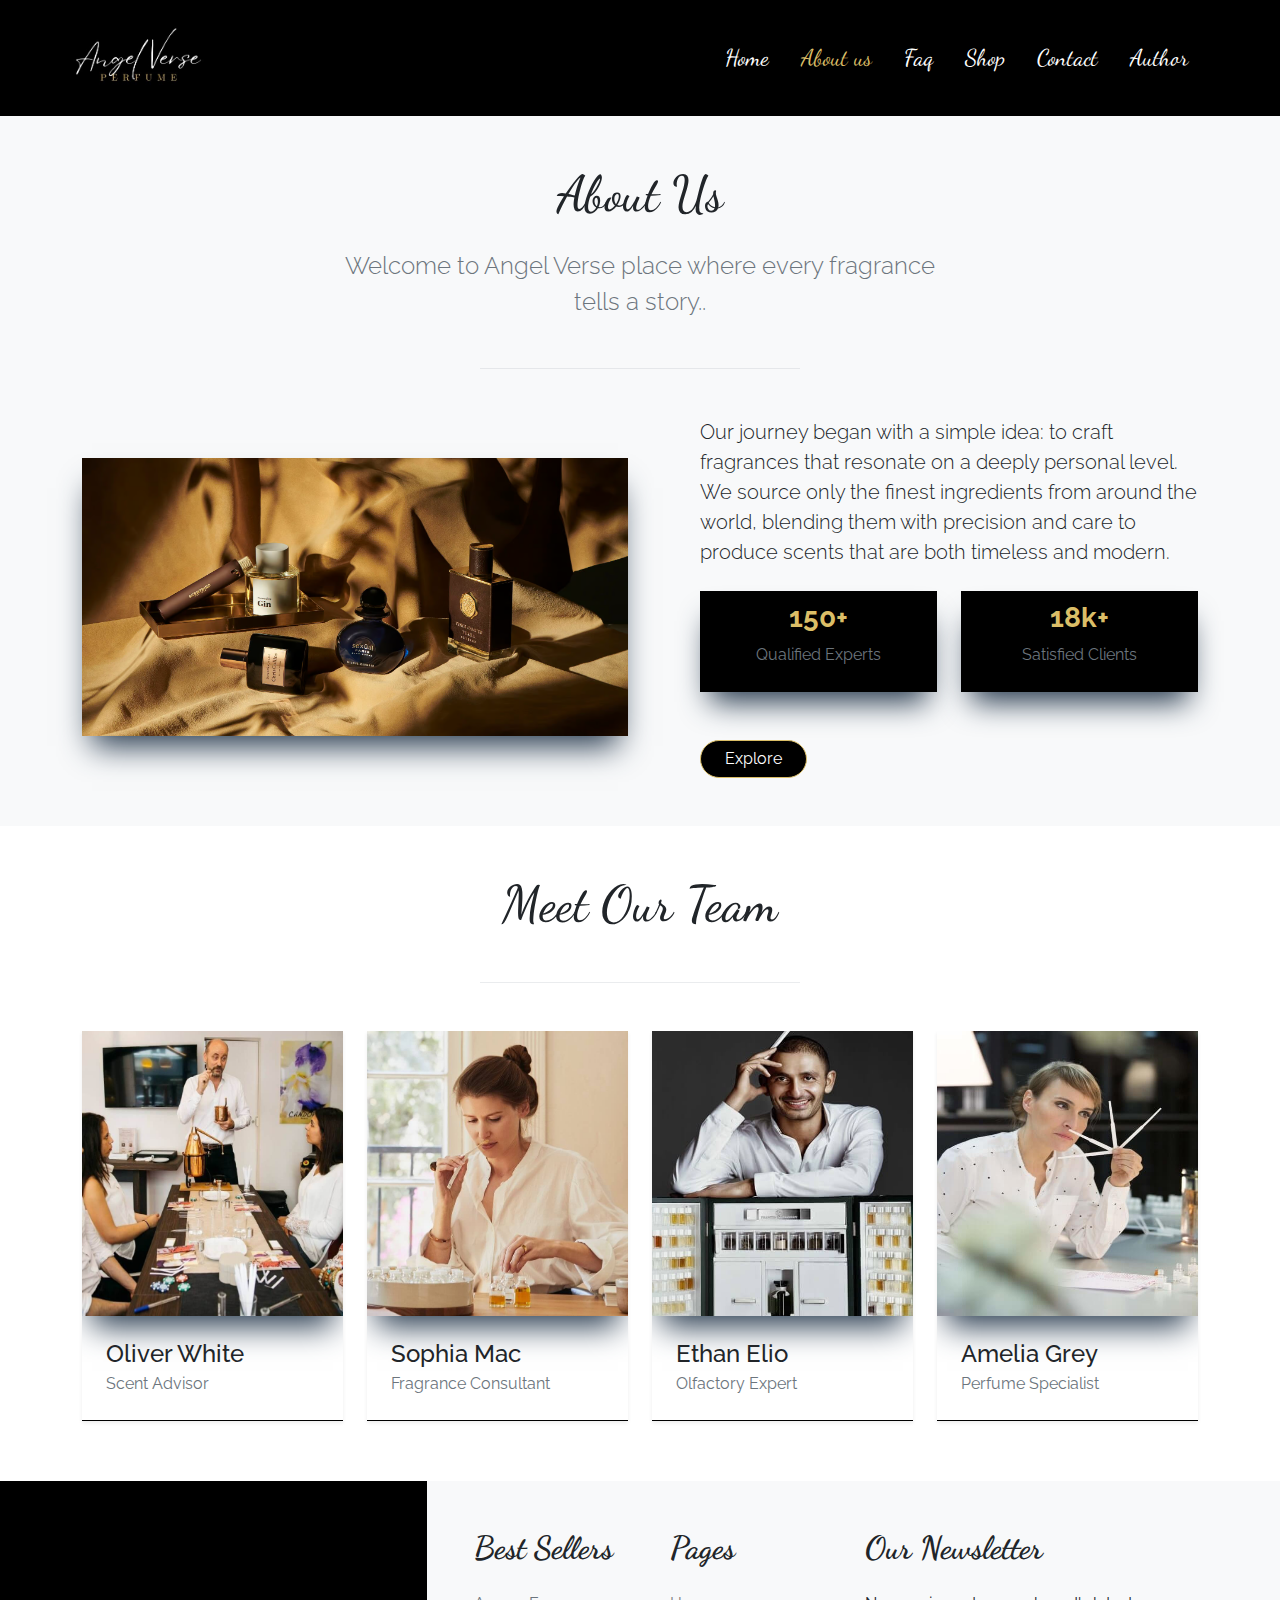
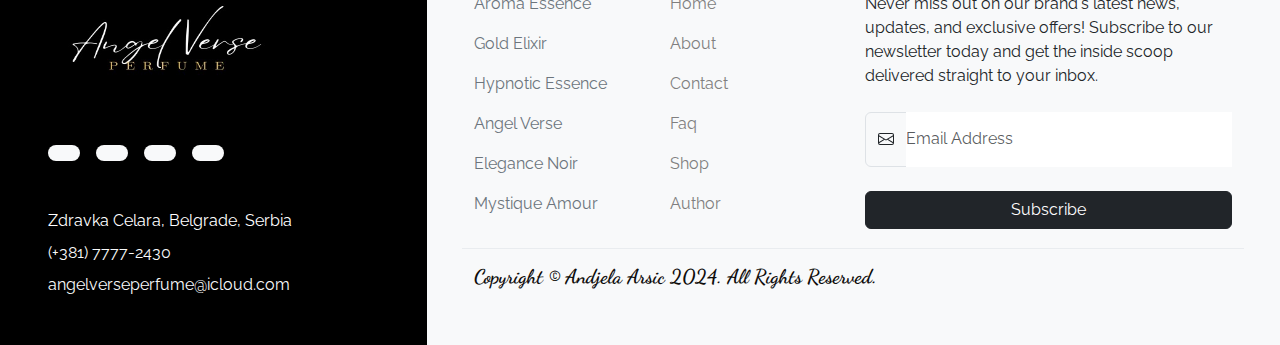
<file: about.html>
<!DOCTYPE html>
<html lang="en">
<head>
    <meta charset="UTF-8">
    <meta name="viewport" content="width=device-width, initial-scale=1.0">
    <meta http-equiv="X-UA-Compatible" content="IE=edge" />
    <meta name="author" content="mailto:andjela.arsic.28.23@ict.edu.rs" />
    <meta name="keywords" content="Perfume shop, Angel Verse, Best perfume,Gold Collection,Brand,luxury"/>
    <meta name="description" content="Angel Verse  is more than just a fragrance.It is a statement of identity and elegance. Our brand embodies the essence of modern sophistication, blending timeless luxury with a touch of bold innovation."/>
    <meta name="copyright" content="Andjela Arsic 2023" />
    <link href="https://cdn.jsdelivr.net/npm/bootstrap@5.3.3/dist/css/bootstrap.min.css" rel="stylesheet" integrity="sha384-QWTKZyjpPEjISv5WaRU9OFeRpok6YctnYmDr5pNlyT2bRjXh0JMhjY6hW+ALEwIH" crossorigin="anonymous">
    <link rel="stylesheet" href="css/style.css" type="text/css"/>
    <link rel="shortcut icon" href="img/logo2.jpg" type="image/x-icon"/>
    <link rel="stylesheet" href="https://cdnjs.cloudflare.com/ajax/libs/font-awesome/6.6.0/css/all.min.css" integrity="sha512-Kc323vGBEqzTmouAECnVceyQqyqdsSiqLQISBL29aUW4U/M7pSPA/gEUZQqv1cwx4OnYxTxve5UMg5GT6L4JJg==" crossorigin="anonymous" referrerpolicy="no-referrer" />
    <!--fonts-->
    <link rel="preconnect" href="https://fonts.googleapis.com">
    <link rel="preconnect" href="https://fonts.gstatic.com" crossorigin>
    <link href="https://fonts.googleapis.com/css2?family=Pattaya&display=swap" rel="stylesheet">
    <link rel="preconnect" href="https://fonts.googleapis.com">
    <link rel="preconnect" href="https://fonts.gstatic.com" crossorigin>
    <link href="https://fonts.googleapis.com/css2?family=Dancing+Script:wght@400..700&display=swap" rel="stylesheet">
    <link rel="preconnect" href="https://fonts.googleapis.com">
    <link rel="preconnect" href="https://fonts.gstatic.com" crossorigin>
    <link href="https://fonts.googleapis.com/css2?family=Raleway:ital,wght@0,100..900;1,100..900&display=swap" rel="stylesheet">
    <title>Angel Verse</title>
    
</head>
<body>
    <header>
        <nav class="navbar navbar-expand-lg px-5">
            <div class="container-fluid">
              <a class="navbar-brand me-auto logo" href="index.html"> <img src="img/logo2.jpg" alt="logo"></a>
              <div class="offcanvas offcanvas-end bg-black" tabindex="-1" id="offcanvasNavbar" aria-labelledby="offcanvasNavbarLabel">
                <div class="offcanvas-header bg-black">
                  <h5 class="offcanvas-title bg-black logo" id="offcanvasNavbarLabel"><img src="img/logo2.jpg"></img></h5>
                  <button type="button text-white" class="btn-close" data-bs-dismiss="offcanvas" aria-label="Close"></button>
                </div>
                <div class="offcanvas-body">
                  <ul class="navbar-nav justify-content-end flex-grow-1 pe-3 ">
                    <li class="nav-item">
                      <a class="nav-link mx-lg-2" aria-current="page" href="index.html">Home</a>
                    </li>
                    
                    <li class="nav-item">
                        <a class="nav-link mx-lg-2 active" href="about.html">About us</a>
                      </li>
                    <li class="nav-item">
                        <a class="nav-link mx-lg-2" href="faq.html">Faq</a>
                    </li>
                    <li class="nav-item">
                        <a class="nav-link mx-lg-2" href="shop.html">Shop</a>
                    </li>
                    <li class="nav-item">
                        <a class="nav-link mx-lg-2" href="contact.html">Contact</a>
                      </li>
                     <li class="nav-item">
                        <a class="nav-link mx-lg-2" href="author.html">Author</a>
                    </li>
                </div>
              </div>
            <button class="navbar-toggler" type="button" data-bs-toggle="offcanvas" data-bs-target="#offcanvasNavbar" aria-controls="offcanvasNavbar" aria-label="Toggle navigation">
                <span class="navbar-toggler-icon"></span>
              </button>
            </div>
          </nav>
    </header>

<main>
<section class=" About py-3 py-md-5 py-xl-8 bg-light">
    <div class="container">
      <div class="row justify-content-md-center">
        <div class="col-12 col-md-10 col-lg-8 col-xl-7 col-xxl-6">
          <h1 class="mb-4 text-center">About Us</h1>
          <p class="text-secondary mb-5 text-center lead fs-4">Welcome to Angel Verse place where every fragrance tells a story..</p>
          <hr class="w-50 mx-auto mb-5 mb-xl-9 border-dark-subtle">
        </div>
      </div>
    </div>
  
    <div class="container">
      <div class="row gy-4 gy-lg-0 align-items-lg-center">
        <div class="col-12 col-lg-6">
          <img class="img-fluid shadoww" loading="lazy" src="img/brand.avif" alt="About Us">
        </div>
        <div class="col-12 col-lg-6 col-xxl-6">
          <div class="row justify-content-lg-end">
            <div class="col-12 col-lg-11">
              <div class="about-wrapper b">
                <p class="lead mb-4 mb-md-4">Our journey began with a simple idea: to craft fragrances that resonate on a deeply personal level. We source only the finest ingredients from around the world, blending them with precision and care to produce scents that are both timeless and modern. </p>
                <div class="row gy-4 mb-4 mb-md-5">
                  <div class="col-12 col-md-6">
                    <div class="card border border-black bg-black shadoww ">
                      <div class="card-body p-4">
                        <h3 class="fw-bold text-gold text-center mb-2">150+</h3>
                        <p class="text-center m-0 text-secondary">Qualified Experts</p>
                      </div>
                    </div>
                  </div>
                  <div class="col-12 col-md-6">
                    <div class="card border border-black bg-black shadoww">
                      <div class="card-body p-4">
                        <h3 class=" fw-bold text-gold text-center mb-2">18k+</h3>
                        <p class="text-center m-0 text-secondary">Satisfied Clients</p>
                      </div>
                    </div>
                  </div>
                </div>
                <a href="#OurTeam" class="btn btn-light bsb-btn-2xl rounded-pill button px-4">
                  Explore <i class="fa-solid fa-arrow-down"></i>
                </a>
              </div>
            </div>
          </div>
        </div>
      </div>
    </div>
  </section>

    <section id="OurTeam bg-light py-3 py-md-5 py-xl-8 ">
    <div class="container">
      <div class="row justify-content-md-center">
        <div class="col-12 col-md-10 col-lg-8 col-xl-7 col-xxl-6">
          <h1 class="my-5 text-center">Meet Our Team</h1>
          <hr class="w-50 mx-auto mb-5 mb-xl-9 border-dark-subtle">
        </div>
      </div>
    </div>
  
    <div class="container overflow-hidden OurTeam">
      <div class="row gy-4 gy-lg-0 gx-xxl-5">
        <div class="col-12 col-md-6 col-lg-3">
          <div class="card border-0 border-bottom border-black shadow-sm overflow-hidden">
            <div class="card-body p-0 shadow">
              <figure class="m-0 p-0">
                <img class="img-fluid shadoww" loading="lazy" src="img/oliver.jpg" alt="Oliver White">
                <figcaption class="m-0 p-4">
                  <h4 class="mb-1">Oliver White</h4>
                  <p class="text-secondary mb-0">Scent Advisor </p>
                </figcaption>
              </figure>
            </div>
          </div>
        </div>
        <div class="col-12 col-md-6 col-lg-3">
          <div class="card border-0 border-bottom border-black shadow-sm overflow-hidden">
            <div class="card-body p-0">
              <figure class="m-0 p-0">
                <img class="img-fluid shadoww" loading="lazy" src="img/sophia.jpg" alt="Sophia Mac">
                <figcaption class="m-0 p-4">
                  <h4 class="mb-1">Sophia Mac</h4>
                  <p class="text-secondary mb-0">Fragrance Consultant</p>
                </figcaption>
              </figure>
            </div>
          </div>
        </div>
        <div class="col-12 col-md-6 col-lg-3">
          <div class="card border-0 border-bottom border-black shadow-sm overflow-hidden">
            <div class="card-body p-0">
              <figure class="m-0 p-0">
                <img class="img-fluid shadoww" loading="lazy" src="img/ethan.jpg" alt="Ethan Elio">
                <figcaption class="m-0 p-4">
                  <h4 class="mb-1">Ethan Elio</h4>
                  <p class="text-secondary mb-0">Olfactory Expert</p>
                </figcaption>
              </figure>
            </div>
          </div>
        </div>
        <div class="col-12 col-md-6 col-lg-3">
            <div class="card border-0 border-bottom border-black shadow-sm overflow-hidden">
              <div class="card-body p-0">
                <figure class="m-0 p-0">
                  <img class="img-fluid shadoww" loading="lazy" src="img/amelia.jpg" alt="Amelia Grey">
                  <figcaption class="m-0 p-4">
                    <h4 class="mb-1">Amelia Grey</h4>
                    <p class="text-secondary mb-0">Perfume Specialist</p>
                  </figcaption>
                </figure>
              </div>
            </div>
          </div>
      </div>
    </div>
  </section>
</main>

<footer class="footer">
    <div class="container-fluid">
      <div class="row">
        <div class="col-12 col-lg-4 bg-primary py-4 py-md-5 py-xxl-8 bg-black">
          <div class="row h-100 align-items-end justify-content-center">
            <div class="col-12 col-md-11 col-xl-10">
              <div class="footer-logo-wrapper">
                <a href="index.html">
                  <img src="img/logo2.jpg" alt="Logo" width="240" height="110">
                </a>
              </div>
              <div class="social-media-wrapper mt-5">
                <ul class="nav">
                  <li class="nav-item me-3">
                    <a class="nav-link py-2 bg-light rounded-pill ico" href="https://www.facebook.com/">
                      <i class="fa-brands fa-facebook"></i>
                    </a>
                  </li>
                  <li class="nav-item me-3">
                    <a class="nav-link py-2 bg-light rounded-pill ico" href="https://www.youtube.com/">
                      <i class="fa-brands fa-youtube"></i>
                    </a>
                  </li>
                  <li class="nav-item me-3">
                    <a class="nav-link py-2 bg-light rounded-pill ico" href="sitemap.xml">
                      <i class="fa-solid fa-sitemap"></i>
                    </a>
                  </li>
                  <li class="nav-item">
                    <a class="nav-link py-2 bg-light rounded-pill ico" href="rss.xml">
                      <i class="fa-solid fa-rss"></i>
                    </a>
                  </li>
                  
                </ul>
              </div>
              <div class="address-wrapper mt-5">
                <address class="mb-2 text-white">Zdravka Celara, Belgrade, Serbia</address>
                <p class="mb-2">
                  <a class="link-light text-decoration-none" href="tel:+38177772430">(+381) 7777-2430</a>
                </p>
                <p class="mb-0">
                  <a class="link-light text-decoration-none" href="mailto:angelverseperfume@icloud.com">angelverseperfume@icloud.com</a>
                </p>
              </div>
            </div>
          </div>
        </div>
        <div class="col-12 col-lg-8 bg-light py-4 py-md-5 py-xxl-8">
          <div class="row justify-content-center">
            <div class="col-12 col-md-11 col-xxl-10">
              <div class="row gy-4 gy-sm-0">
                <div class="col-6 col-sm-3">
                  <div class="footer">
                    <h4 class="footer-title mb-4 h">Best Sellers</h4>
                    <ul class="list-unstyled">
                      <li class="mb-3">
                        <a href="shop.html" class="link-secondary text-decoration-none">Aroma Essence</a>
                      </li>
                      <li class="mb-3">
                        <a href="shop.html" class="link-secondary text-decoration-none">Gold Elixir</a>
                      </li>
                      <li class="mb-3">
                        <a href="shop.html" class="link-secondary text-decoration-none">Hypnotic Essence</a>
                      </li>
                      <li class="mb-3">
                        <a href="shop.html" class="link-secondary text-decoration-none">Angel Verse</a>
                      </li>
                      <li class="mb-3">
                        <a href="shop.html" class="link-secondary text-decoration-none">Elegance Noir</a>
                      </li>
                      <li class="mb-3">
                        <a href="shop.html" class="link-secondary text-decoration-none">Mystique Amour</a>
                      </li>
                    </ul>
                  </div>
                </div>
                <div class="col-6 col-sm-3">
                  <div class="footer">
                    <h4 class="footer-title mb-4 h">Pages</h4>
                    <ul class="list-unstyled">
                      <li class="mb-3">
                        <a href="index.html" class="text-decoration-none">Home</a>
                      </li>
                      <li class="mb-3">
                        <a href="about.html" class="text-decoration-none">About</a>
                      </li>
                      <li class="mb-3">
                        <a href="contact.html" class="text-decoration-none">Contact</a>
                      </li>
                      <li class="mb-3">
                        <a href="faq.html" class="text-decoration-none">Faq</a>
                      </li>
                      <li class="mb-3">
                        <a href="shop.html" class="text-decoration-none">Shop</a>
                      </li>
                      <li class="mb-3">
                        <a href="author.html" class="text-decoration-none">Author</a>
                      </li>
                    </ul>
                  </div>
                </div>
                <div class="col-12 col-sm-6">
                  <div class="newsletter">
                    <h4 class="newsletter mb-4 h">Our Newsletter</h4>
                    <p class="mb-4">Never miss out on our brand's latest news, updates, and exclusive offers! Subscribe to our newsletter today and get the inside scoop delivered straight to your inbox.</p>
                    <form action="obrada.php" method="post">
                      <div class="row gy-4">
                        <div class="col-12">
                          <div class="input-group">
                            <span class="input-group-text" id="email-newsletter-addon">
                              <svg xmlns="http://www.w3.org/2000/svg" width="16" height="16" fill="currentColor" class="bi bi-envelope" viewBox="0 0 16 16">
                                <path d="M0 4a2 2 0 0 1 2-2h12a2 2 0 0 1 2 2v8a2 2 0 0 1-2 2H2a2 2 0 0 1-2-2V4Zm2-1a1 1 0 0 0-1 1v.217l7 4.2 7-4.2V4a1 1 0 0 0-1-1H2Zm13 2.383-4.708 2.825L15 11.105V5.383Zm-.034 6.876-5.64-3.471L8 9.583l-1.326-.795-5.64 3.47A1 1 0 0 0 2 13h12a1 1 0 0 0 .966-.741ZM1 11.105l4.708-2.897L1 5.383v5.722Z" />
                              </svg>
                            </span>
                            <input type="email" class="form-control" id="newsletter" value="" placeholder="Email Address" aria-label="email-newsletter" aria-describedby="newsletter-addon" required>
                          </div>
                        </div>
                        <div class="col-12">
                          <div class="d-grid">
                            <button class="btn btn-dark" type="submit">Subscribe</button>
                          </div>
                        </div>
                      </div>
                    </form>
                  </div>
                </div>
              </div>
              <div class="row mt-3 border-top border-light-subtle">
                <div class="footer-copyright-wrapper mt-3">
                 <h5>Copyright © Andjela Arsic 2024. All Rights Reserved.</h5> 
                </div>
              </div>
            </div>
          </div>
        </div>
      </div>
    </div>
</footer>
<script src="https://cdn.jsdelivr.net/npm/bootstrap@5.3.3/dist/js/bootstrap.bundle.min.js" integrity="sha384-YvpcrYf0tY3lHB60NNkmXc5s9fDVZLESaAA55NDzOxhy9GkcIdslK1eN7N6jIeHz" crossorigin="anonymous"></script>  
</body>
</html>
</file>
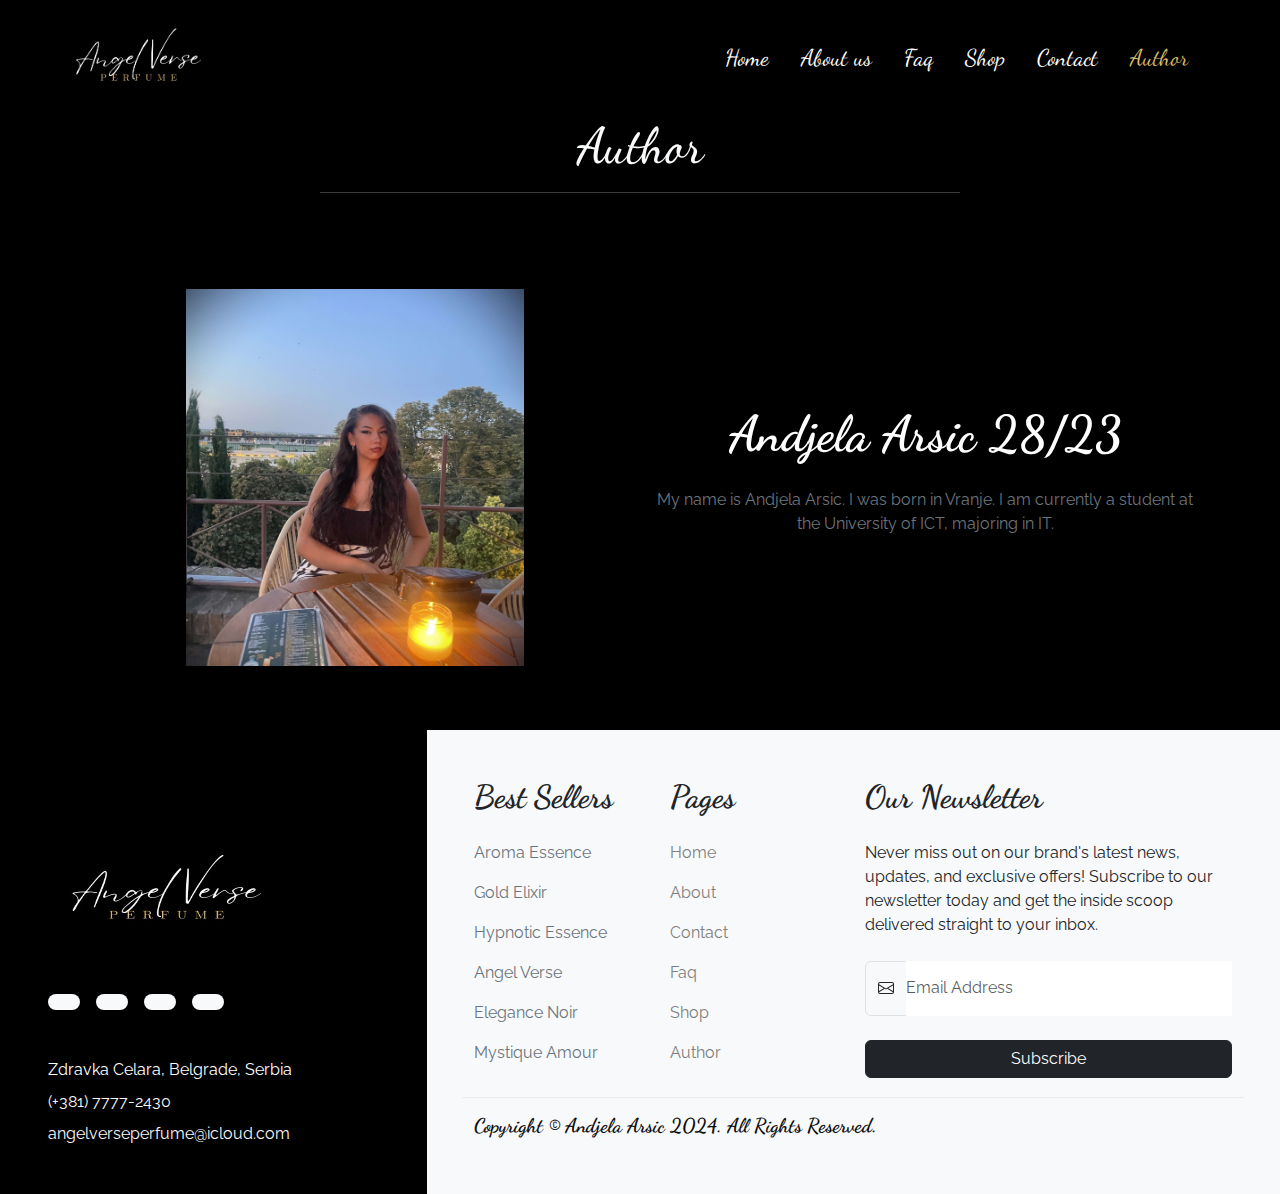
<file: author.html>
<!DOCTYPE html>
<html lang="en">
<head>
    <meta charset="UTF-8">
    <meta name="viewport" content="width=device-width, initial-scale=1.0">
    <meta http-equiv="X-UA-Compatible" content="IE=edge" />
    <meta name="author" content="mailto:andjela.arsic.28.23@ict.edu.rs" />
    <meta name="keywords" content="Perfume shop, Angel Verse, Best perfume,Gold Collection,Brand,luxury"/>
    <meta name="description" content="Angel Verse  is more than just a fragrance.It is a statement of identity and elegance. Our brand embodies the essence of modern sophistication, blending timeless luxury with a touch of bold innovation."/>
    <meta name="copyright" content="Andjela Arsic 2023" />
    <link href="https://cdn.jsdelivr.net/npm/bootstrap@5.3.3/dist/css/bootstrap.min.css" rel="stylesheet" integrity="sha384-QWTKZyjpPEjISv5WaRU9OFeRpok6YctnYmDr5pNlyT2bRjXh0JMhjY6hW+ALEwIH" crossorigin="anonymous">
    <link rel="stylesheet" href="css/style.css" type="text/css"/>
    <link rel="shortcut icon" href="img/logo2.jpg" type="image/x-icon"/>
    <link rel="stylesheet" href="https://cdnjs.cloudflare.com/ajax/libs/font-awesome/6.6.0/css/all.min.css" integrity="sha512-Kc323vGBEqzTmouAECnVceyQqyqdsSiqLQISBL29aUW4U/M7pSPA/gEUZQqv1cwx4OnYxTxve5UMg5GT6L4JJg==" crossorigin="anonymous" referrerpolicy="no-referrer" />
    <!--fonts-->
    <link rel="preconnect" href="https://fonts.googleapis.com">
    <link rel="preconnect" href="https://fonts.gstatic.com" crossorigin>
    <link href="https://fonts.googleapis.com/css2?family=Pattaya&display=swap" rel="stylesheet">
    <link rel="preconnect" href="https://fonts.googleapis.com">
    <link rel="preconnect" href="https://fonts.gstatic.com" crossorigin>
    <link href="https://fonts.googleapis.com/css2?family=Dancing+Script:wght@400..700&display=swap" rel="stylesheet">
    <link rel="preconnect" href="https://fonts.googleapis.com">
    <link rel="preconnect" href="https://fonts.gstatic.com" crossorigin>
    <link href="https://fonts.googleapis.com/css2?family=Raleway:ital,wght@0,100..900;1,100..900&display=swap" rel="stylesheet">
    <title>Angel Verse</title>
    
</head>
<body>
    <header>
        <nav class="navbar navbar-expand-lg px-5">
            <div class="container-fluid">
              <a class="navbar-brand me-auto logo" href="index.html"> <img src="img/logo2.jpg" alt="logo"></a>
              <div class="offcanvas offcanvas-end bg-black" tabindex="-1" id="offcanvasNavbar" aria-labelledby="offcanvasNavbarLabel">
                <div class="offcanvas-header bg-black">
                  <h5 class="offcanvas-title bg-black logo" id="offcanvasNavbarLabel"><img src="img/logo2.jpg"></img></h5>
                  <button type="button text-white" class="btn-close" data-bs-dismiss="offcanvas" aria-label="Close"></button>
                </div>
                <div class="offcanvas-body">
                  <ul class="navbar-nav justify-content-end flex-grow-1 pe-3 ">
                    <li class="nav-item">
                      <a class="nav-link mx-lg-2" aria-current="page" href="index.html">Home</a>
                    </li>
                    
                    <li class="nav-item">
                        <a class="nav-link mx-lg-2" href="about.html">About us</a>
                      </li>
                    <li class="nav-item">
                        <a class="nav-link mx-lg-2" href="faq.html">Faq</a>
                    </li>
                    <li class="nav-item">
                        <a class="nav-link mx-lg-2" href="shop.html">Shop</a>
                    </li>
                    <li class="nav-item">
                        <a class="nav-link mx-lg-2" href="contact.html">Contact</a>
                      </li>
                     <li class="nav-item">
                        <a class="nav-link mx-lg-2 active" href="author.html">Author</a>
                    </li>
                </div>
              </div>
            <button class="navbar-toggler" type="button" data-bs-toggle="offcanvas" data-bs-target="#offcanvasNavbar" aria-controls="offcanvasNavbar" aria-label="Toggle navigation">
                <span class="navbar-toggler-icon"></span>
              </button>
            </div>
          </nav>
    </header>

<main>
    <section class="author bg-black pb-3">
      <h1 class="text-center text-light">Author</h1>
      <hr class="w-50 mx-auto mb-5 mb-xl-9 border-light-subtle">
        <div class="container">
            <div class="row d-flex align-items-center">
              <div class="col-md-6 d-flex justify-content-center align-items-center">
                <div  class="Author-wrapper d-flex justify-content-center align-items-center m-5" >
                  <img src="img/me.jpg"alt="Author image" width="75%" class="shadow"/>
                </div>
              </div>
              <div class="col-md-6">
                <h1 class="fw-bold mb-4 text-center text-white ">Andjela Arsic 28/23</h1>
                <p class="text-secondary text-center">
                  My name is Andjela Arsic. I was born in Vranje. I am currently a student at
                  the University of ICT, majoring in IT.
                </p>
              </div>
            </div>
        </div>
  </section>
</main>


<footer class="footer">
    <div class="container-fluid">
      <div class="row">
        <div class="col-12 col-lg-4 bg-primary py-4 py-md-5 py-xxl-8 bg-black">
          <div class="row h-100 align-items-end justify-content-center">
            <div class="col-12 col-md-11 col-xl-10">
              <div class="footer-logo-wrapper">
                <a href="index.html">
                  <img src="img/logo2.jpg" alt="Logo" width="240" height="110">
                </a>
              </div>
              <div class="social-media-wrapper mt-5">
                <ul class="nav">
                  <li class="nav-item me-3">
                    <a class="nav-link py-2 bg-light rounded-pill ico" href="https://www.facebook.com/">
                      <i class="fa-brands fa-facebook"></i>
                    </a>
                  </li>
                  <li class="nav-item me-3">
                    <a class="nav-link py-2 bg-light rounded-pill ico" href="https://www.youtube.com/">
                      <i class="fa-brands fa-youtube"></i>
                    </a>
                  </li>
                  <li class="nav-item me-3">
                    <a class="nav-link py-2 bg-light rounded-pill ico" href="sitemap.xml">
                      <i class="fa-solid fa-sitemap"></i>
                    </a>
                  </li>
                  <li class="nav-item">
                    <a class="nav-link py-2 bg-light rounded-pill ico" href="rss.xml">
                      <i class="fa-solid fa-rss"></i>
                    </a>
                  </li>
                  
                </ul>
              </div>
              <div class="address-wrapper mt-5">
                <address class="mb-2 text-white">Zdravka Celara, Belgrade, Serbia</address>
                <p class="mb-2">
                  <a class="link-light text-decoration-none" href="tel:+38177772430">(+381) 7777-2430</a>
                </p>
                <p class="mb-0">
                  <a class="link-light text-decoration-none" href="mailto:angelverseperfume@icloud.com">angelverseperfume@icloud.com</a>
                </p>
              </div>
            </div>
          </div>
        </div>
        <div class="col-12 col-lg-8 bg-light py-4 py-md-5 py-xxl-8">
          <div class="row justify-content-center">
            <div class="col-12 col-md-11 col-xxl-10">
              <div class="row gy-4 gy-sm-0">
                <div class="col-6 col-sm-3">
                  <div class="footer">
                    <h4 class="footer-title mb-4 h">Best Sellers</h4>
                    <ul class="list-unstyled">
                      <li class="mb-3">
                        <a href="shop.html" class="link-secondary text-decoration-none">Aroma Essence</a>
                      </li>
                      <li class="mb-3">
                        <a href="shop.html" class="link-secondary text-decoration-none">Gold Elixir</a>
                      </li>
                      <li class="mb-3">
                        <a href="shop.html" class="link-secondary text-decoration-none">Hypnotic Essence</a>
                      </li>
                      <li class="mb-3">
                        <a href="shop.html" class="link-secondary text-decoration-none">Angel Verse</a>
                      </li>
                      <li class="mb-3">
                        <a href="shop.html" class="link-secondary text-decoration-none">Elegance Noir</a>
                      </li>
                      <li class="mb-3">
                        <a href="shop.html" class="link-secondary text-decoration-none">Mystique Amour</a>
                      </li>
                    </ul>
                  </div>
                </div>
                <div class="col-6 col-sm-3">
                  <div class="footer">
                    <h4 class="footer-title mb-4 h">Pages</h4>
                    <ul class="list-unstyled">
                      <li class="mb-3">
                        <a href="index.html" class=" text-decoration-none">Home</a>
                      </li>
                      <li class="mb-3">
                        <a href="about.html" class="text-decoration-none">About</a>
                      </li>
                      <li class="mb-3">
                        <a href="contact.html" class="text-decoration-none">Contact</a>
                      </li>
                      <li class="mb-3">
                        <a href="faq.html" class="text-decoration-none">Faq</a>
                      </li>
                      <li class="mb-3">
                        <a href="shop.html" class="text-decoration-none">Shop</a>
                      </li>
                      <li class="mb-3">
                        <a href="author.html" class="text-decoration-none">Author</a>
                      </li>
                    </ul>
                  </div>
                </div>
                <div class="col-12 col-sm-6">
                  <div class="newsletter">
                    <h4 class="newsletter mb-4 h">Our Newsletter</h4>
                    <p class="mb-4">Never miss out on our brand's latest news, updates, and exclusive offers! Subscribe to our newsletter today and get the inside scoop delivered straight to your inbox.</p>
                    <form action="obrada.php" method="post">
                      <div class="row gy-4">
                        <div class="col-12">
                          <div class="input-group">
                            <span class="input-group-text" id="email-newsletter-addon">
                              <svg xmlns="http://www.w3.org/2000/svg" width="16" height="16" fill="currentColor" class="bi bi-envelope" viewBox="0 0 16 16">
                                <path d="M0 4a2 2 0 0 1 2-2h12a2 2 0 0 1 2 2v8a2 2 0 0 1-2 2H2a2 2 0 0 1-2-2V4Zm2-1a1 1 0 0 0-1 1v.217l7 4.2 7-4.2V4a1 1 0 0 0-1-1H2Zm13 2.383-4.708 2.825L15 11.105V5.383Zm-.034 6.876-5.64-3.471L8 9.583l-1.326-.795-5.64 3.47A1 1 0 0 0 2 13h12a1 1 0 0 0 .966-.741ZM1 11.105l4.708-2.897L1 5.383v5.722Z" />
                              </svg>
                            </span>
                            <input type="email" class="form-control" id="newsletter" value="" placeholder="Email Address" aria-label="email-newsletter" aria-describedby="newsletter-addon" required>
                          </div>
                        </div>
                        <div class="col-12">
                          <div class="d-grid">
                            <button class="btn btn-dark" type="submit">Subscribe</button>
                          </div>
                        </div>
                      </div>
                    </form>
                  </div>
                </div>
              </div>
              <div class="row mt-3 border-top border-light-subtle">
                <div class="footer-copyright-wrapper mt-3">
                 <h5>Copyright © Andjela Arsic 2024. All Rights Reserved.</h5> 
                </div>
              </div>
            </div>
          </div>
        </div>
      </div>
    </div>
</footer>
<script src="https://cdn.jsdelivr.net/npm/bootstrap@5.3.3/dist/js/bootstrap.bundle.min.js" integrity="sha384-YvpcrYf0tY3lHB60NNkmXc5s9fDVZLESaAA55NDzOxhy9GkcIdslK1eN7N6jIeHz" crossorigin="anonymous"></script>  
</body>
</html>
</file>
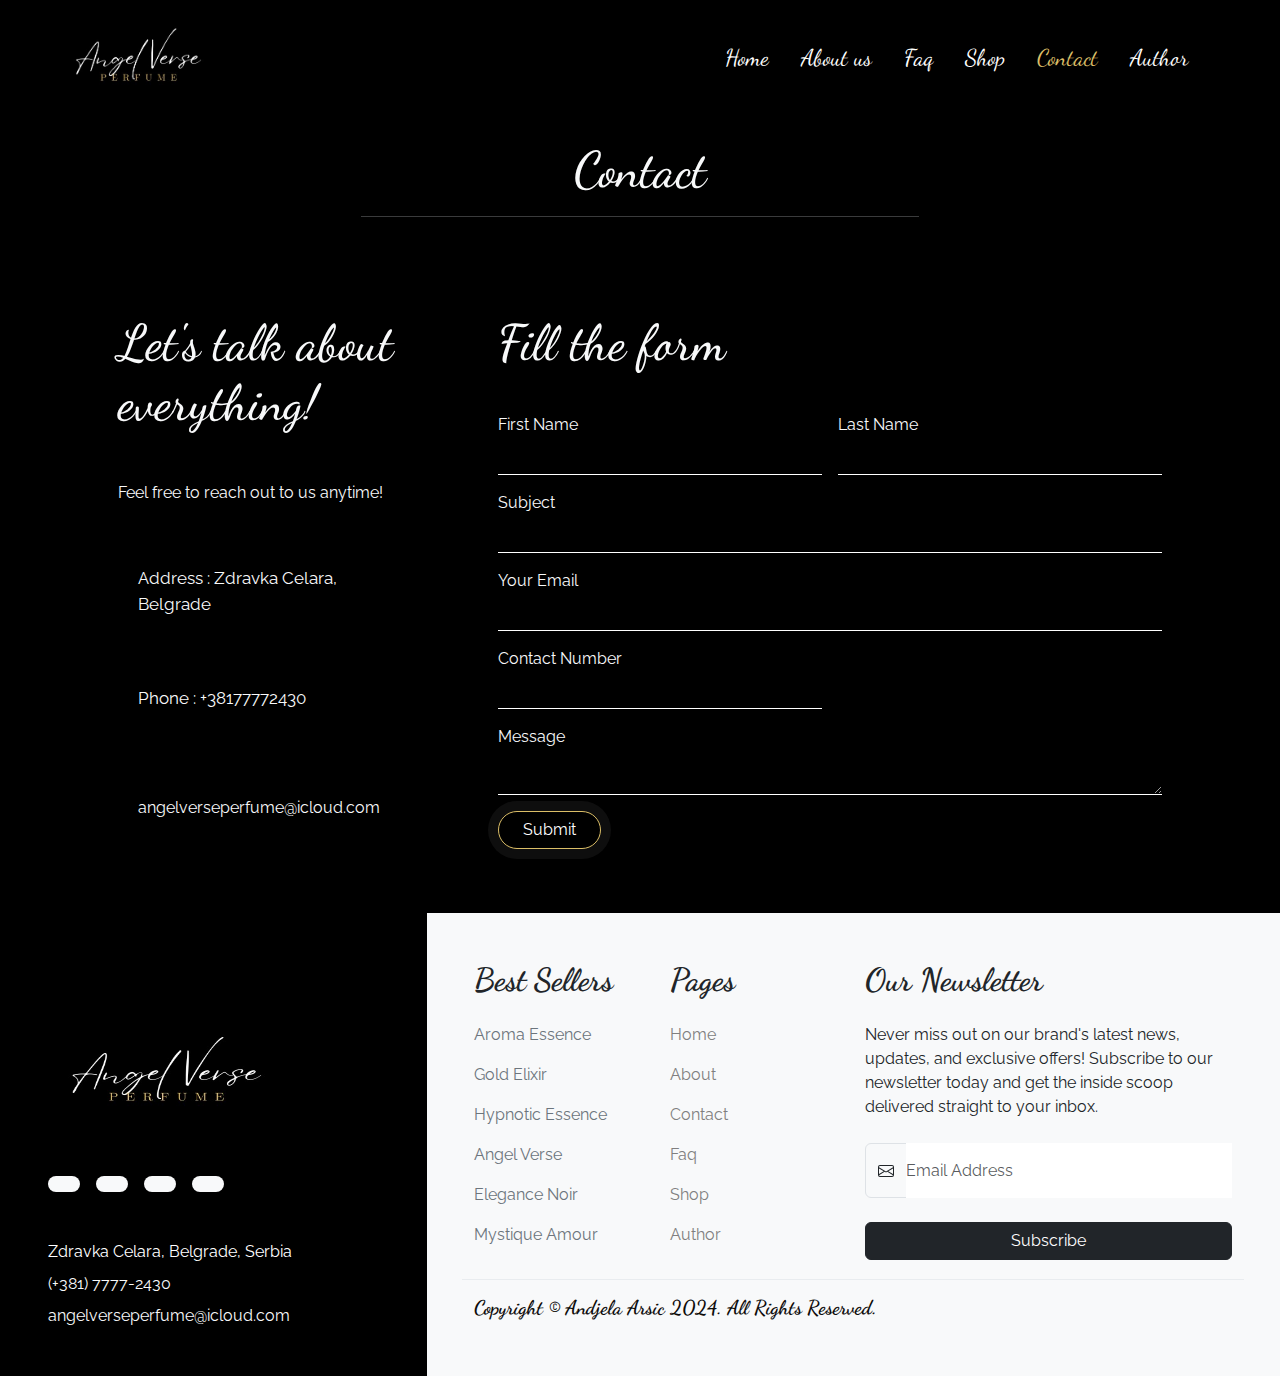
<file: contact.html>
<!DOCTYPE html>
<html lang="en">
<head>
    <meta charset="UTF-8">
    <meta name="viewport" content="width=device-width, initial-scale=1.0">
    <meta http-equiv="X-UA-Compatible" content="IE=edge" />
    <meta name="author" content="mailto:andjela.arsic.28.23@ict.edu.rs" />
    <meta name="keywords" content="Perfume shop, Angel Verse, Best perfume,Gold Collection,Brand,luxury"/>
    <meta name="description" content="Angel Verse  is more than just a fragrance.It is a statement of identity and elegance. Our brand embodies the essence of modern sophistication, blending timeless luxury with a touch of bold innovation."/>
    <meta name="copyright" content="Andjela Arsic 2023" />
    <link href="https://cdn.jsdelivr.net/npm/bootstrap@5.3.3/dist/css/bootstrap.min.css" rel="stylesheet" integrity="sha384-QWTKZyjpPEjISv5WaRU9OFeRpok6YctnYmDr5pNlyT2bRjXh0JMhjY6hW+ALEwIH" crossorigin="anonymous">
    <link rel="stylesheet" href="css/style.css" type="text/css"/>
    <link rel="shortcut icon" href="img/logo2.jpg" type="image/x-icon"/>
    <link rel="stylesheet" href="https://cdnjs.cloudflare.com/ajax/libs/font-awesome/6.6.0/css/all.min.css" integrity="sha512-Kc323vGBEqzTmouAECnVceyQqyqdsSiqLQISBL29aUW4U/M7pSPA/gEUZQqv1cwx4OnYxTxve5UMg5GT6L4JJg==" crossorigin="anonymous" referrerpolicy="no-referrer" />
    <!--fonts-->
    <link rel="preconnect" href="https://fonts.googleapis.com">
    <link rel="preconnect" href="https://fonts.gstatic.com" crossorigin>
    <link href="https://fonts.googleapis.com/css2?family=Pattaya&display=swap" rel="stylesheet">
    <link rel="preconnect" href="https://fonts.googleapis.com">
    <link rel="preconnect" href="https://fonts.gstatic.com" crossorigin>
    <link href="https://fonts.googleapis.com/css2?family=Dancing+Script:wght@400..700&display=swap" rel="stylesheet">
    <link rel="preconnect" href="https://fonts.googleapis.com">
    <link rel="preconnect" href="https://fonts.gstatic.com" crossorigin>
    <link href="https://fonts.googleapis.com/css2?family=Raleway:ital,wght@0,100..900;1,100..900&display=swap" rel="stylesheet">
    <title>Angel Verse</title>
    
</head>
<body>
    <header>
        <nav class="navbar navbar-expand-lg px-5">
            <div class="container-fluid">
              <a class="navbar-brand me-auto logo" href="index.html"> <img src="img/logo2.jpg" alt="logo"></a>
              <div class="offcanvas offcanvas-end bg-black" tabindex="-1" id="offcanvasNavbar" aria-labelledby="offcanvasNavbarLabel">
                <div class="offcanvas-header bg-black">
                  <h5 class="offcanvas-title bg-black logo" id="offcanvasNavbarLabel"><img src="img/logo2.jpg"></img></h5>
                  <button type="button text-white" class="btn-close" data-bs-dismiss="offcanvas" aria-label="Close"></button>
                </div>
                <div class="offcanvas-body">
                  <ul class="navbar-nav justify-content-end flex-grow-1 pe-3 ">
                    <li class="nav-item">
                      <a class="nav-link mx-lg-2" aria-current="page" href="index.html">Home</a>
                    </li>
                    
                    <li class="nav-item">
                        <a class="nav-link mx-lg-2" href="about.html">About us</a>
                      </li>
                    <li class="nav-item">
                        <a class="nav-link mx-lg-2" href="faq.html">Faq</a>
                    </li>
                    <li class="nav-item">
                        <a class="nav-link mx-lg-2" href="shop.html">Shop</a>
                    </li>
                    <li class="nav-item">
                        <a class="nav-link mx-lg-2 active" href="contact.html">Contact</a>
                      </li>
                     <li class="nav-item">
                        <a class="nav-link mx-lg-2" href="author.html">Author</a>
                    </li>
                </div>
              </div>
            <button class="navbar-toggler" type="button" data-bs-toggle="offcanvas" data-bs-target="#offcanvasNavbar" aria-controls="offcanvasNavbar" aria-label="Toggle navigation">
                <span class="navbar-toggler-icon"></span>
              </button>
            </div>
          </nav>
        </header>

<main class="bg-black pb-3">
  <section id="contact bg-black">
  <div class="container pt-4 bg-black">
      <h1 class="text-center text-light"> Contact</h1>
      <hr class="w-50 mx-auto mb-5 mb-xl-9 border-light-subtle">
    </div>

<div class="container bg-black">
    <div class="row bg-black">
        <div class="col-md-4 bg-black p-5 order-sm-first order-last ">
            <h1 class="text-light mb-5">Let's talk about everything!</h1>
            <p class="text-md-start text-light">Feel free to reach out to us anytime! </p>
            <div class="d-flex mt-2">
                <i class="fa-solid fa fa-location-dot fa mt-4"></i>
                <p class="text-md-start text-light text">Address : Zdravka Celara, Belgrade</p>
            </div>
            <div class="d-flex mt-2">
                <i class="fa-solid fa fa-phone pt-4 mt-2 fa"></i>
                <p class=" text-light text">Phone : +38177772430</p>
            </div>
            <div class="d-flex mt-2">
                <i class="fa-solid fa fa-envelope mt-5 fa"></i>
                <p class=" text-light text1">angelverseperfume@icloud.com</p>
            </div>
        </div>
        <div class="col-md-8 p-5 bg-black">
            <h1 class="text-light">Fill the form</h1>
            <form class="row g-3 contactForm mt-4">
                <div class="col-md-6">
                  <label for="inputName" class="form-label text-light">First Name</label>
                  <input type="text" class="form-control bg-black text-light" id="inputName" required>
                </div>
                <div class="col-md-6">
                  <label for="inputLastName" class="form-label text-light">Last Name</label>
                  <input type="text" class="form-control bg-black text-light" id="inputLastName" required>
                </div>
                <div class="col-12">
                  <label for="inputSubject" class="form-label text-light">Subject</label>
                  <input type="text" class="form-control bg-black text-light" id="inputSubject" required>
                </div>
                <div class="col-12">
                    <label for="inputEmail" class="form-label text-light"> Your Email </label>
                    <input type="email" class="form-control bg-black text-light" id="inputEmail" required >
                  </div>
                <div class="col-md-6">
                    <label for="inputContact" class="form-label text-light">Contact Number</label>
                    <input type="tel" class="form-control bg-black text-light" id="inputContact" required>
                  </div>
                  <div class=" col-12">
                    <label for="Message" class="form-label text-light">Message</label>
                    <textarea class="form-control bg-black text-light" id="Message" rows="3"></textarea>
                  </div>
                <div class="col-12 b">
                  <button type="submit" class="btn btn-light bsb-btn-2xl rounded-pill button px-4  ">Submit</button>
                </div>
              </form>
      </div>
  </div>
</div>
</section>
</main>

<footer class="footer">
    <div class="container-fluid">
      <div class="row">
        <div class="col-12 col-lg-4 bg-primary py-4 py-md-5 py-xxl-8 bg-black">
          <div class="row h-100 align-items-end justify-content-center">
            <div class="col-12 col-md-11 col-xl-10">
              <div class="footer-logo-wrapper">
                <a href="index.html">
                  <img src="img/logo2.jpg" alt="Logo" width="240" height="110">
                </a>
              </div>
              <div class="social-media-wrapper mt-5">
                <ul class="nav">
                  <li class="nav-item me-3">
                    <a class="nav-link py-2 bg-light rounded-pill ico" href="https://www.facebook.com/">
                      <i class="fa-brands fa-facebook"></i>
                    </a>
                  </li>
                  <li class="nav-item me-3">
                    <a class="nav-link py-2 bg-light rounded-pill ico" href="https://www.youtube.com/">
                      <i class="fa-brands fa-youtube"></i>
                    </a>
                  </li>
                  <li class="nav-item me-3">
                    <a class="nav-link py-2 bg-light rounded-pill ico" href="sitemap.xml">
                      <i class="fa-solid fa-sitemap"></i>
                    </a>
                  </li>
                  <li class="nav-item">
                    <a class="nav-link py-2 bg-light rounded-pill ico" href="rss.xml">
                      <i class="fa-solid fa-rss"></i>
                    </a>
                  </li>
                  
                </ul>
              </div>
              <div class="address-wrapper mt-5">
                <address class="mb-2 text-white">Zdravka Celara, Belgrade, Serbia</address>
                <p class="mb-2">
                  <a class="link-light text-decoration-none" href="tel:+38177772430">(+381) 7777-2430</a>
                </p>
                <p class="mb-0">
                  <a class="link-light text-decoration-none" href="mailto:angelverseperfume@icloud.com">angelverseperfume@icloud.com</a>
                </p>
              </div>
            </div>
          </div>
        </div>
        <div class="col-12 col-lg-8 bg-light py-4 py-md-5 py-xxl-8">
          <div class="row justify-content-center">
            <div class="col-12 col-md-11 col-xxl-10">
              <div class="row gy-4 gy-sm-0">
                <div class="col-6 col-sm-3">
                  <div class="footer">
                    <h4 class="footer-title mb-4 h">Best Sellers</h4>
                    <ul class="list-unstyled">
                      <li class="mb-3">
                        <a href="shop.html" class="link-secondary text-decoration-none">Aroma Essence</a>
                      </li>
                      <li class="mb-3">
                        <a href="shop.html" class="link-secondary text-decoration-none">Gold Elixir</a>
                      </li>
                      <li class="mb-3">
                        <a href="shop.html" class="link-secondary text-decoration-none">Hypnotic Essence</a>
                      </li>
                      <li class="mb-3">
                        <a href="shop.html" class="link-secondary text-decoration-none">Angel Verse</a>
                      </li>
                      <li class="mb-3">
                        <a href="shop.html" class="link-secondary text-decoration-none">Elegance Noir</a>
                      </li>
                      <li class="mb-3">
                        <a href="shop.html" class="link-secondary text-decoration-none">Mystique Amour</a>
                      </li>
                    </ul>
                  </div>
                </div>
                <div class="col-6 col-sm-3">
                  <div class="footer">
                    <h4 class="footer-title mb-4 h">Pages</h4>
                    <ul class="list-unstyled">
                      <li class="mb-3">
                        <a href="index.html" class="text-decoration-none">Home</a>
                      </li>
                      <li class="mb-3">
                        <a href="about.html" class="text-decoration-none">About</a>
                      </li>
                      <li class="mb-3">
                        <a href="contact.html" class="text-decoration-none">Contact</a>
                      </li>
                      <li class="mb-3">
                        <a href="faq.html" class="text-decoration-none">Faq</a>
                      </li>
                      <li class="mb-3">
                        <a href="shop.html" class="text-decoration-none">Shop</a>
                      </li>
                      <li class="mb-3">
                        <a href="author.html" class="text-decoration-none">Author</a>
                      </li>
                    </ul>
                  </div>
                </div>
                <div class="col-12 col-sm-6">
                  <div class="newsletter">
                    <h4 class="newsletter mb-4 h">Our Newsletter</h4>
                    <p class="mb-4">Never miss out on our brand's latest news, updates, and exclusive offers! Subscribe to our newsletter today and get the inside scoop delivered straight to your inbox.</p>
                    <form action="obrada.php" method="post">
                      <div class="row gy-4">
                        <div class="col-12">
                          <div class="input-group">
                            <span class="input-group-text" id="email-newsletter-addon">
                              <svg xmlns="http://www.w3.org/2000/svg" width="16" height="16" fill="currentColor" class="bi bi-envelope" viewBox="0 0 16 16">
                                <path d="M0 4a2 2 0 0 1 2-2h12a2 2 0 0 1 2 2v8a2 2 0 0 1-2 2H2a2 2 0 0 1-2-2V4Zm2-1a1 1 0 0 0-1 1v.217l7 4.2 7-4.2V4a1 1 0 0 0-1-1H2Zm13 2.383-4.708 2.825L15 11.105V5.383Zm-.034 6.876-5.64-3.471L8 9.583l-1.326-.795-5.64 3.47A1 1 0 0 0 2 13h12a1 1 0 0 0 .966-.741ZM1 11.105l4.708-2.897L1 5.383v5.722Z" />
                              </svg>
                            </span>
                            <input type="email" class="form-control" id="newsletter" value="" placeholder="Email Address" aria-label="email-newsletter" aria-describedby="newsletter-addon" required>
                          </div>
                        </div>
                        <div class="col-12">
                          <div class="d-grid">
                            <button class="btn btn-dark" type="submit">Subscribe</button>
                          </div>
                        </div>
                      </div>
                    </form>
                  </div>
                </div>
              </div>
              <div class="row mt-3 border-top border-light-subtle">
                <div class="footer-copyright-wrapper mt-3">
                 <h5>Copyright © Andjela Arsic 2024. All Rights Reserved.</h5> 
                </div>
              </div>
            </div>
          </div>
        </div>
      </div>
    </div>
</footer>
<script src="https://cdn.jsdelivr.net/npm/bootstrap@5.3.3/dist/js/bootstrap.bundle.min.js" integrity="sha384-YvpcrYf0tY3lHB60NNkmXc5s9fDVZLESaAA55NDzOxhy9GkcIdslK1eN7N6jIeHz" crossorigin="anonymous"></script>  
</body>
</html>
</file>
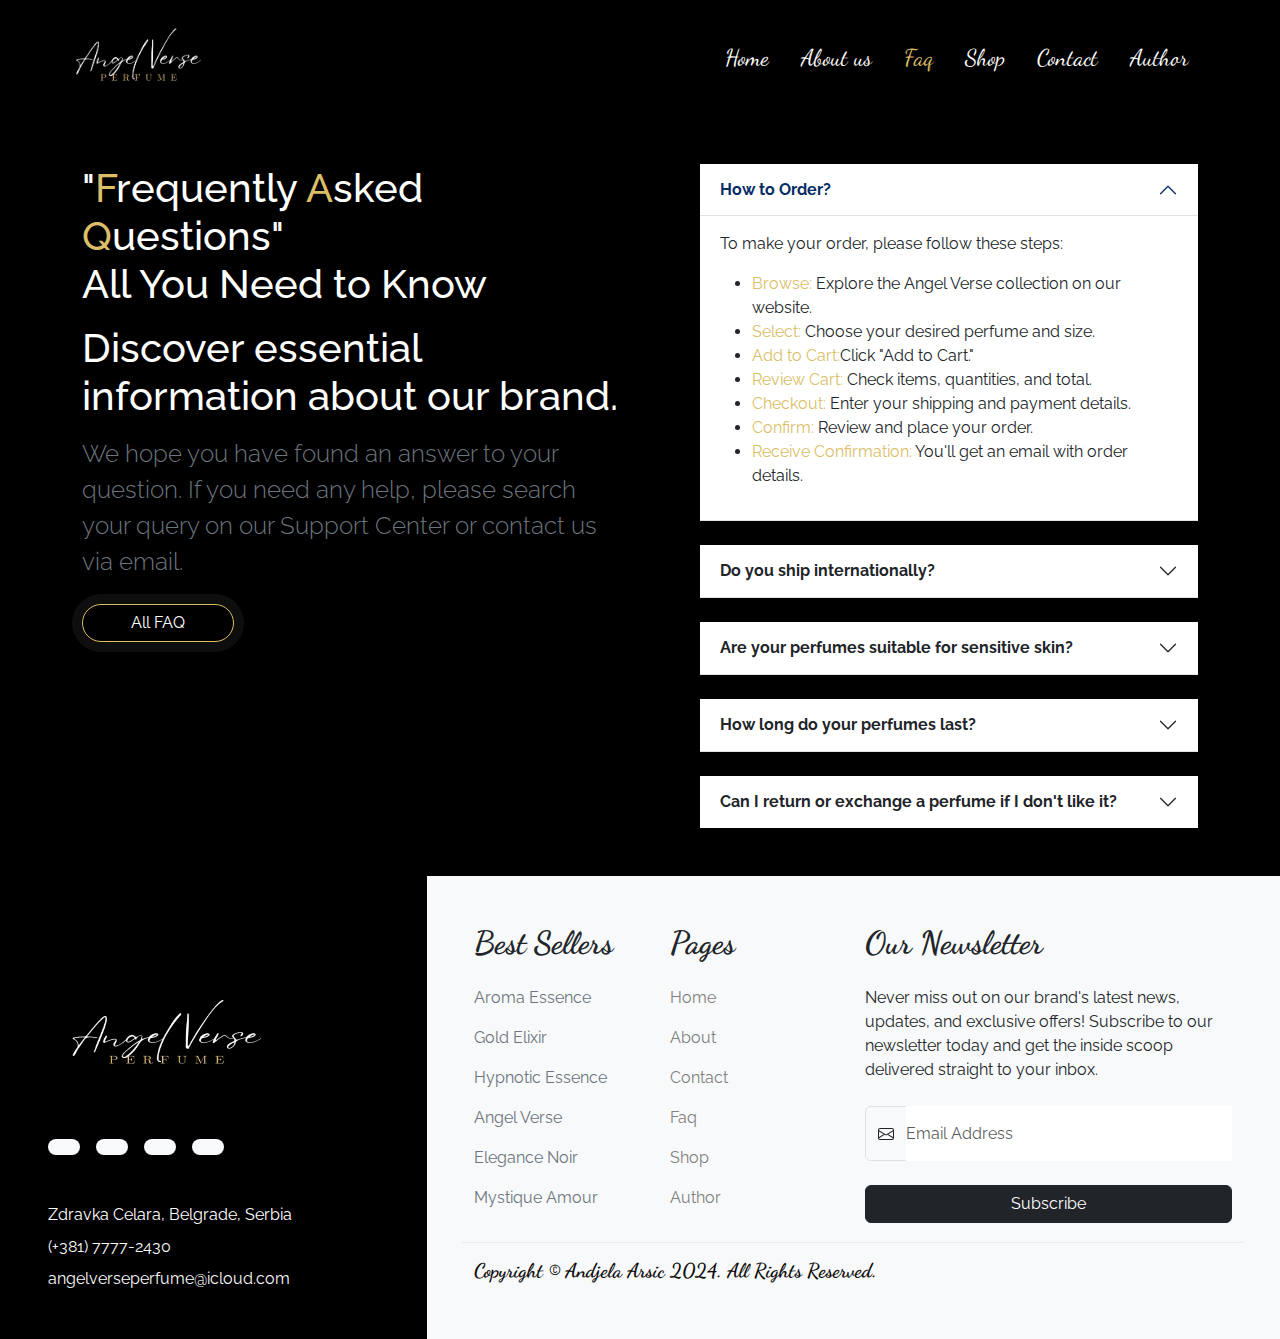
<file: faq.html>
<!DOCTYPE html>
<html lang="en">
<head>
    <meta charset="UTF-8">
    <meta name="viewport" content="width=device-width, initial-scale=1.0">
    <meta http-equiv="X-UA-Compatible" content="IE=edge" />
    <meta name="author" content="mailto:andjela.arsic.28.23@ict.edu.rs" />
    <meta name="keywords" content="Perfume shop, Angel Verse, Best perfume,Gold Collection,Brand,luxury"/>
    <meta name="description" content="Angel Verse  is more than just a fragrance.It is a statement of identity and elegance. Our brand embodies the essence of modern sophistication, blending timeless luxury with a touch of bold innovation."/>
    <meta name="copyright" content="Andjela Arsic 2023" />
    <link href="https://cdn.jsdelivr.net/npm/bootstrap@5.3.3/dist/css/bootstrap.min.css" rel="stylesheet" integrity="sha384-QWTKZyjpPEjISv5WaRU9OFeRpok6YctnYmDr5pNlyT2bRjXh0JMhjY6hW+ALEwIH" crossorigin="anonymous">
    <link rel="stylesheet" href="css/style.css" type="text/css"/>
    <link rel="shortcut icon" href="img/logo2.jpg" type="image/x-icon"/>
    <link rel="stylesheet" href="https://cdnjs.cloudflare.com/ajax/libs/font-awesome/6.6.0/css/all.min.css" integrity="sha512-Kc323vGBEqzTmouAECnVceyQqyqdsSiqLQISBL29aUW4U/M7pSPA/gEUZQqv1cwx4OnYxTxve5UMg5GT6L4JJg==" crossorigin="anonymous" referrerpolicy="no-referrer" />
    <!--fonts-->
    <link rel="preconnect" href="https://fonts.googleapis.com">
    <link rel="preconnect" href="https://fonts.gstatic.com" crossorigin>
    <link href="https://fonts.googleapis.com/css2?family=Pattaya&display=swap" rel="stylesheet">
    <link rel="preconnect" href="https://fonts.googleapis.com">
    <link rel="preconnect" href="https://fonts.gstatic.com" crossorigin>
    <link href="https://fonts.googleapis.com/css2?family=Dancing+Script:wght@400..700&display=swap" rel="stylesheet">
    <link rel="preconnect" href="https://fonts.googleapis.com">
    <link rel="preconnect" href="https://fonts.gstatic.com" crossorigin>
    <link href="https://fonts.googleapis.com/css2?family=Raleway:ital,wght@0,100..900;1,100..900&display=swap" rel="stylesheet">
    <title>Angel Verse</title>
    
</head>
<body>
    <header>
        <nav class="navbar navbar-expand-lg px-5">
            <div class="container-fluid">
              <a class="navbar-brand me-auto logo" href="index.html"> <img src="img/logo2.jpg" alt="logo"></a>
              <div class="offcanvas offcanvas-end bg-black" tabindex="-1" id="offcanvasNavbar" aria-labelledby="offcanvasNavbarLabel">
                <div class="offcanvas-header bg-black">
                  <h5 class="offcanvas-title bg-black logo" id="offcanvasNavbarLabel"><img src="img/logo2.jpg"></img></h5>
                  <button type="button text-white" class="btn-close" data-bs-dismiss="offcanvas" aria-label="Close"></button>
                </div>
                <div class="offcanvas-body">
                  <ul class="navbar-nav justify-content-end flex-grow-1 pe-3 ">
                    <li class="nav-item">
                      <a class="nav-link mx-lg-2" aria-current="page" href="index.html">Home</a>
                    </li>
                    
                    <li class="nav-item">
                        <a class="nav-link mx-lg-2" href="about.html">About us</a>
                      </li>
                    <li class="nav-item">
                        <a class="nav-link mx-lg-2 active" href="faq.html">Faq</a>
                    </li>
                    <li class="nav-item">
                        <a class="nav-link mx-lg-2" href="shop.html">Shop</a>
                    </li>
                    <li class="nav-item">
                        <a class="nav-link mx-lg-2" href="contact.html">Contact</a>
                      </li>
                     <li class="nav-item">
                        <a class="nav-link mx-lg-2" href="author.html">Author</a>
                    </li>
                </div>
              </div>
            <button class="navbar-toggler" type="button" data-bs-toggle="offcanvas" data-bs-target="#offcanvasNavbar" aria-controls="offcanvasNavbar" aria-label="Toggle navigation">
                <span class="navbar-toggler-icon"></span>
              </button>
            </div>
          </nav>
    </header>

<main>
<section class=" bg-black py-3 py-md-5 py-xl-8">
    <div class="container">
      <div class="row gy-5 gy-lg-0">
        <div class="col-12 col-lg-6 b">
          <h2 class="h1 mb-3 text-white">"<span>F</span>requently <span>A</span>sked <span>Q</span>uestions" <p> All You Need to Know</p>
        Discover essential information about our brand. </h2>
          <p class="lead fs-4 text-secondary mb-4">We hope you have found an answer to your question. If you need any help, please search your query on our Support Center or contact us via email.</p>
          <a href="shop.html" class="btn btn-light bsb-btn-2xl rounded-pill button px-5">All FAQ</a>
        </div>
        <div class="col-12 col-lg-6">
          <div class="row justify-content-xl-end">
            <div class="col-12 col-xl-11">
              <div class="accordion accordion-flush" id="accordionExample">
                <div class="accordion-item mb-4 shadow-sm">
                  <h2 class="accordion-header" id="headingOne">
                    <button class="accordion-button bg-transparent fw-bold" type="button" data-bs-toggle="collapse" data-bs-target="#collapseOne" aria-expanded="true" aria-controls="collapseOne">
                    How to Order?
                    </button>
                  </h2>
                  <div id="collapseOne" class="accordion-collapse collapse show" aria-labelledby="headingOne" data-bs-parent="#accordionExample">
                    <div class="accordion-body">
                      <p>To make your order, please follow these steps:</p>
                      <ul>
                        <li><span>Browse:</span>  Explore the Angel Verse collection on our website.</li>
                        <li><span>Select:</span> Choose your desired perfume and size.</li>
                        <li><span>Add to Cart:</span>Click "Add to Cart."</li>
                        <li><span>Review Cart:</span>  Check items, quantities, and total.</li>
                        <li><span>Checkout:</span> Enter your shipping and payment details.</li>
                        <li><span>Confirm:</span>  Review and place your order.</li>
                        <li><span>Receive Confirmation:</span> You'll get an email with order details.</li>
                      </ul>
                    </div>
                  </div>
                </div>
                <div class="accordion-item mb-4 shadow-sm">
                  <h2 class="accordion-header" id="headingTwo">
                    <button class="accordion-button collapsed bg-transparent fw-bold" type="button" data-bs-toggle="collapse" data-bs-target="#collapseTwo" aria-expanded="false" aria-controls="collapseTwo">
                        Do you ship internationally?
                    </button>
                  </h2>
                  <div id="collapseTwo" class="accordion-collapse collapse" aria-labelledby="headingTwo">
                    <div class="accordion-body">
                        Yes, we ship our perfumes worldwide. Shipping fees and delivery times vary depending on the destination, and you can find more information on our shipping policy page.
                    </div>
                  </div>
                </div>
                <div class="accordion-item mb-4 shadow-sm">
                  <h2 class="accordion-header" id="headingThree">
                    <button class="accordion-button collapsed bg-transparent fw-bold" type="button" data-bs-toggle="collapse" data-bs-target="#collapseThree" aria-expanded="false" aria-controls="collapseThree">
                        Are your perfumes suitable for sensitive skin?
                    </button>
                  </h2>
                  <div id="collapseThree" class="accordion-collapse collapse" aria-labelledby="headingThree">
                    <div class="accordion-body">
                        Yes, our perfumes are formulated to be gentle on the skin. We use high-quality, hypoallergenic ingredients that are less likely to cause irritation. However, we recommend performing a patch test before regular use.
                    </div>
                  </div>
                </div>
                <div class="accordion-item mb-4 shadow-sm">
                  <h2 class="accordion-header" id="headingFour">
                    <button class="accordion-button collapsed bg-transparent fw-bold" type="button" data-bs-toggle="collapse" data-bs-target="#collapseFour" aria-expanded="false" aria-controls="collapseFour">
                        How long do your perfumes last? 
                    </button>
                  </h2>
                  <div id="collapseFour" class="accordion-collapse collapse" aria-labelledby="headingFour">
                    <div class="accordion-body">
                        The longevity of our perfumes varies depending on the fragrance composition and individual skin chemistry. On average, our Angel Verse perfume scents can last anywhere from 6 to 10 hours.
                    </div>
                  </div>
                </div>
                <div class="accordion-item shadow-sm">
                  <h2 class="accordion-header" id="headingFive">
                    <button class="accordion-button collapsed bg-transparent fw-bold" type="button" data-bs-toggle="collapse" data-bs-target="#collapseFive" aria-expanded="false" aria-controls="collapseFive">
                        Can I return or exchange a perfume if I don't like it?
                    </button>
                  </h2>
                  <div id="collapseFive" class="accordion-collapse collapse" aria-labelledby="headingFive">
                    <div class="accordion-body">
                      <p>We want you to love your purchase! If you're not completely satisfied, you may return or exchange your perfume within 30 days of purchase. Please note that the bottle must be at least 80% full and in its original packaging.</p>
                    </div>
                  </div>
                </div>
              </div>
            </div>
          </div>
        </div>
      </div>
    </div>
  </section>
</main>

<footer class="footer">
    <div class="container-fluid">
      <div class="row">
        <div class="col-12 col-lg-4 bg-primary py-4 py-md-5 py-xxl-8 bg-black">
          <div class="row h-100 align-items-end justify-content-center">
            <div class="col-12 col-md-11 col-xl-10">
              <div class="footer-logo-wrapper">
                <a href="index.html">
                  <img src="img/logo2.jpg" alt="Logo" width="240" height="110">
                </a>
              </div>
              <div class="social-media-wrapper mt-5">
                <ul class="nav">
                  <li class="nav-item me-3">
                    <a class="nav-link py-2 bg-light rounded-pill ico" href="https://www.facebook.com/">
                      <i class="fa-brands fa-facebook"></i>
                    </a>
                  </li>
                  <li class="nav-item me-3">
                    <a class="nav-link py-2 bg-light rounded-pill ico" href="https://www.youtube.com/">
                      <i class="fa-brands fa-youtube"></i>
                    </a>
                  </li>
                  <li class="nav-item me-3">
                    <a class="nav-link py-2 bg-light rounded-pill ico" href="sitemap.xml">
                      <i class="fa-solid fa-sitemap"></i>
                    </a>
                  </li>
                  <li class="nav-item">
                    <a class="nav-link py-2 bg-light rounded-pill ico" href="rss.xml">
                      <i class="fa-solid fa-rss"></i>
                    </a>
                  </li>
                  
                </ul>
              </div>
              <div class="address-wrapper mt-5">
                <address class="mb-2 text-white">Zdravka Celara, Belgrade, Serbia</address>
                <p class="mb-2">
                  <a class="link-light text-decoration-none" href="tel:+38177772430">(+381) 7777-2430</a>
                </p>
                <p class="mb-0">
                  <a class="link-light text-decoration-none" href="mailto:angelverseperfume@icloud.com">angelverseperfume@icloud.com</a>
                </p>
              </div>
            </div>
          </div>
        </div>
        <div class="col-12 col-lg-8 bg-light py-4 py-md-5 py-xxl-8">
          <div class="row justify-content-center">
            <div class="col-12 col-md-11 col-xxl-10">
              <div class="row gy-4 gy-sm-0">
                <div class="col-6 col-sm-3">
                  <div class="footer">
                    <h4 class="footer-title mb-4 h">Best Sellers</h4>
                    <ul class="list-unstyled">
                      <li class="mb-3">
                        <a href="shop.html" class="link-secondary text-decoration-none">Aroma Essence</a>
                      </li>
                      <li class="mb-3">
                        <a href="shop.html" class="link-secondary text-decoration-none">Gold Elixir</a>
                      </li>
                      <li class="mb-3">
                        <a href="shop.html" class="link-secondary text-decoration-none">Hypnotic Essence</a>
                      </li>
                      <li class="mb-3">
                        <a href="shop.html" class="link-secondary text-decoration-none">Angel Verse</a>
                      </li>
                      <li class="mb-3">
                        <a href="shop.html" class="link-secondary text-decoration-none">Elegance Noir</a>
                      </li>
                      <li class="mb-3">
                        <a href="shop.html" class="link-secondary text-decoration-none">Mystique Amour</a>
                      </li>
                    </ul>
                  </div>
                </div>
                <div class="col-6 col-sm-3">
                  <div class="footer">
                    <h4 class="footer-title mb-4 h">Pages</h4>
                    <ul class="list-unstyled">
                      <li class="mb-3">
                        <a href="index.html" class=" text-decoration-none">Home</a>
                      </li>
                      <li class="mb-3">
                        <a href="about.html" class="text-decoration-none">About</a>
                      </li>
                      <li class="mb-3">
                        <a href="contact.html" class="text-decoration-none">Contact</a>
                      </li>
                      <li class="mb-3">
                        <a href="faq.html" class="text-decoration-none">Faq</a>
                      </li>
                      <li class="mb-3">
                        <a href="shop.html" class="text-decoration-none">Shop</a>
                      </li>
                      <li class="mb-3">
                        <a href="author.html" class=" text-decoration-none">Author</a>
                      </li>
                    </ul>
                  </div>
                </div>
                <div class="col-12 col-sm-6">
                  <div class="newsletter">
                    <h4 class="newsletter mb-4 h">Our Newsletter</h4>
                    <p class="mb-4">Never miss out on our brand's latest news, updates, and exclusive offers! Subscribe to our newsletter today and get the inside scoop delivered straight to your inbox.</p>
                    <form action="obrada.php" method="post">
                      <div class="row gy-4">
                        <div class="col-12">
                          <div class="input-group">
                            <span class="input-group-text" id="email-newsletter-addon">
                              <svg xmlns="http://www.w3.org/2000/svg" width="16" height="16" fill="currentColor" class="bi bi-envelope" viewBox="0 0 16 16">
                                <path d="M0 4a2 2 0 0 1 2-2h12a2 2 0 0 1 2 2v8a2 2 0 0 1-2 2H2a2 2 0 0 1-2-2V4Zm2-1a1 1 0 0 0-1 1v.217l7 4.2 7-4.2V4a1 1 0 0 0-1-1H2Zm13 2.383-4.708 2.825L15 11.105V5.383Zm-.034 6.876-5.64-3.471L8 9.583l-1.326-.795-5.64 3.47A1 1 0 0 0 2 13h12a1 1 0 0 0 .966-.741ZM1 11.105l4.708-2.897L1 5.383v5.722Z" />
                              </svg>
                            </span>
                            <input type="email" class="form-control" id="newsletter" value="" placeholder="Email Address" aria-label="email-newsletter" aria-describedby="newsletter-addon" required>
                          </div>
                        </div>
                        <div class="col-12">
                          <div class="d-grid">
                            <button class="btn btn-dark" type="submit">Subscribe</button>
                          </div>
                        </div>
                      </div>
                    </form>
                  </div>
                </div>
              </div>
              <div class="row mt-3 border-top border-light-subtle">
                <div class="footer-copyright-wrapper mt-3">
                 <h5>Copyright © Andjela Arsic 2024. All Rights Reserved.</h5> 
                </div>
              </div>
            </div>
          </div>
        </div>
      </div>
    </div>
</footer>
<script src="https://cdn.jsdelivr.net/npm/bootstrap@5.3.3/dist/js/bootstrap.bundle.min.js" integrity="sha384-YvpcrYf0tY3lHB60NNkmXc5s9fDVZLESaAA55NDzOxhy9GkcIdslK1eN7N6jIeHz" crossorigin="anonymous"></script>  
</body>
</html>
</file>
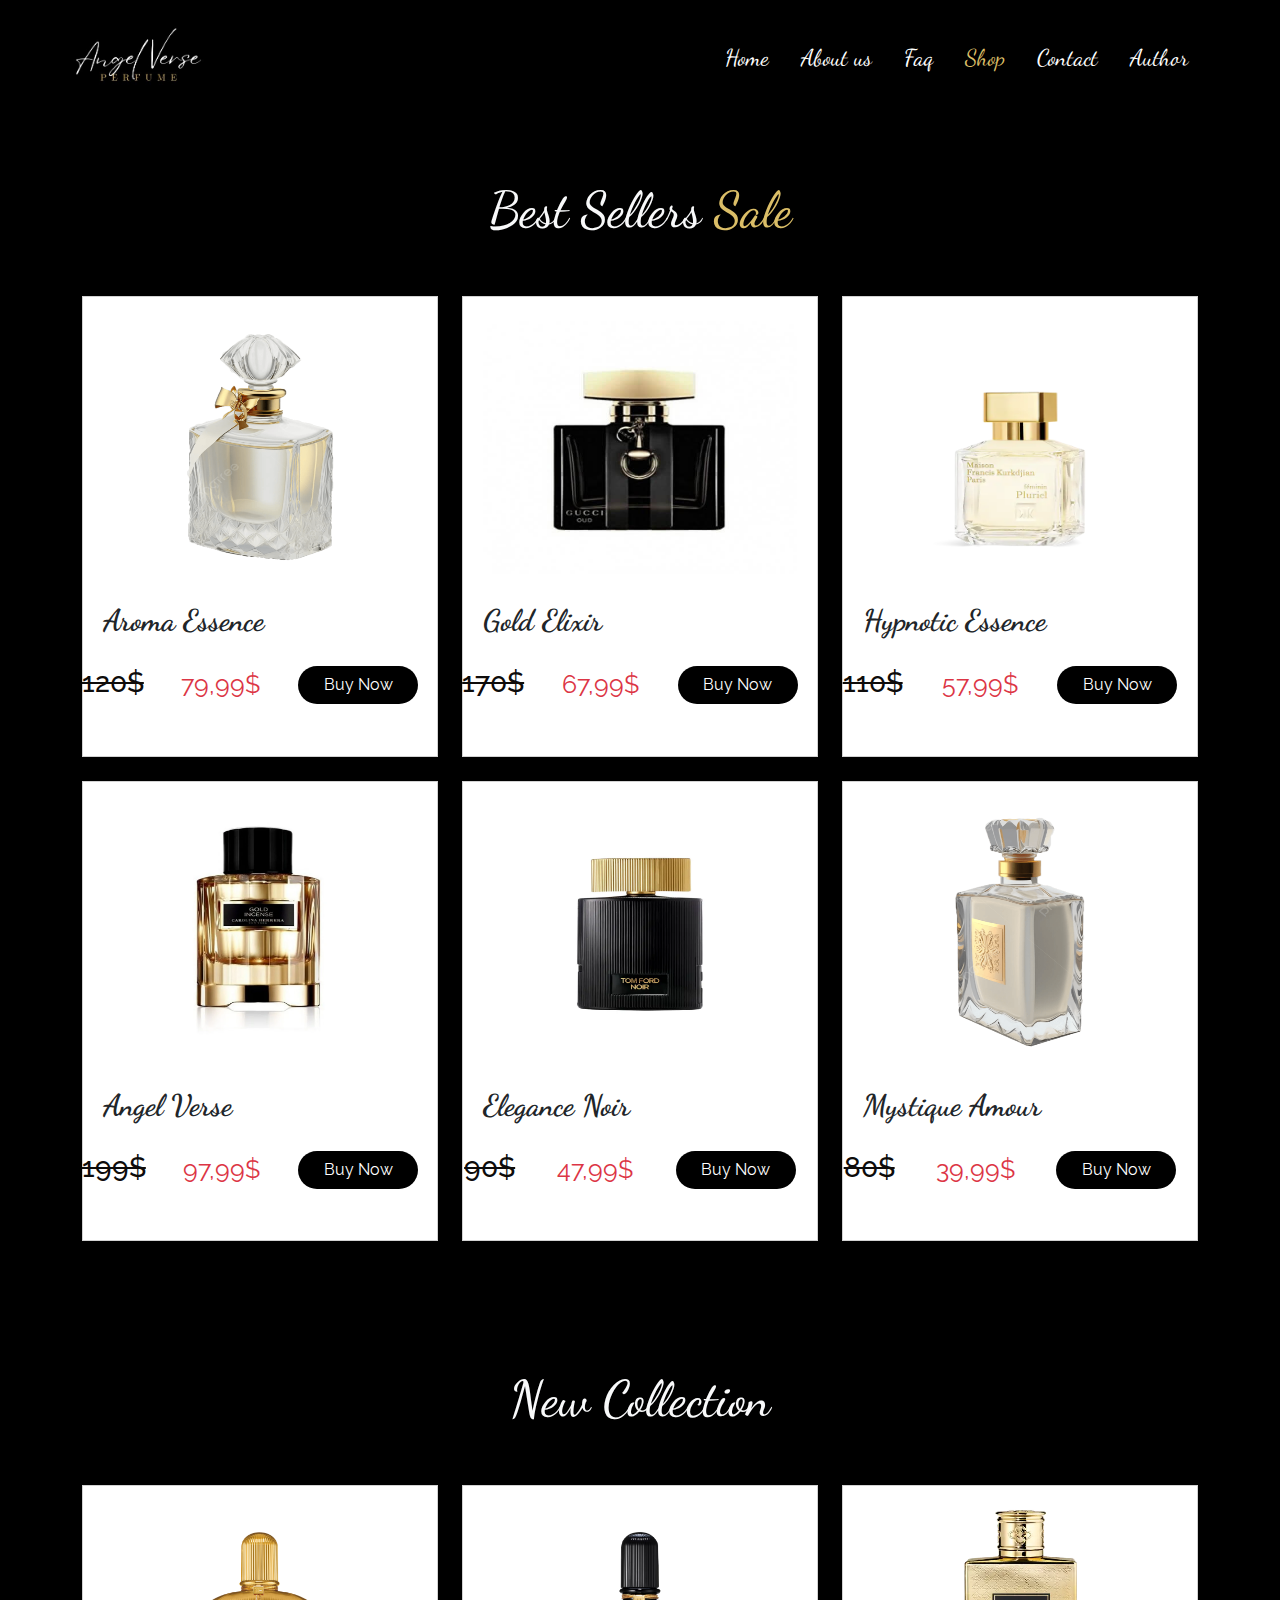
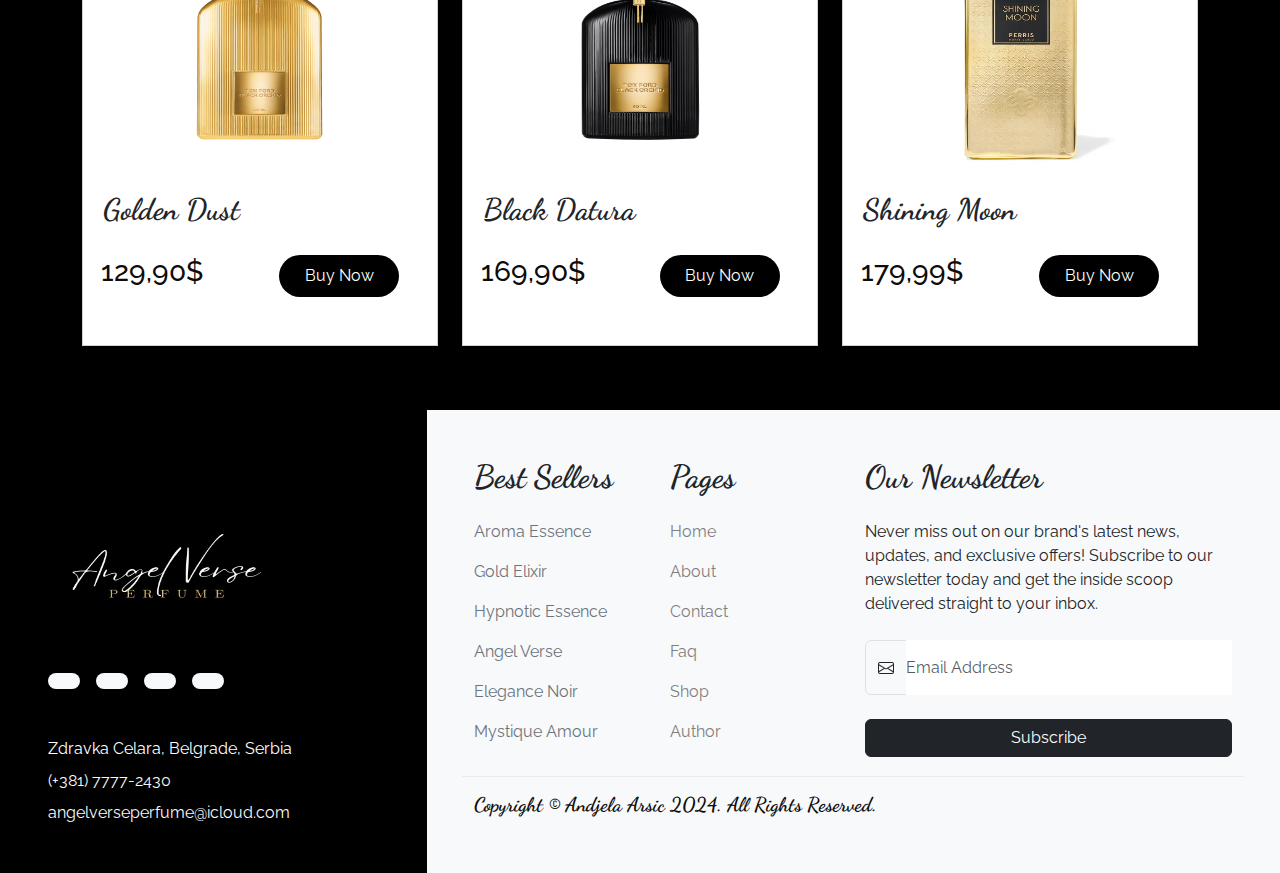
<file: shop.html>
<!DOCTYPE html>
<html lang="en">
<head>
    <meta charset="UTF-8">
    <meta name="viewport" content="width=device-width, initial-scale=1.0">
    <meta http-equiv="X-UA-Compatible" content="IE=edge" />
    <meta name="author" content="mailto:andjela.arsic.28.23@ict.edu.rs" />
    <meta name="keywords" content="Perfume shop, Angel Verse, Best perfume,Gold Collection,Brand,luxury"/>
    <meta name="description" content="Angel Verse  is more than just a fragrance.It is a statement of identity and elegance. Our brand embodies the essence of modern sophistication, blending timeless luxury with a touch of bold innovation."/>
    <meta name="copyright" content="Andjela Arsic 2023" />
    <link href="https://cdn.jsdelivr.net/npm/bootstrap@5.3.3/dist/css/bootstrap.min.css" rel="stylesheet" integrity="sha384-QWTKZyjpPEjISv5WaRU9OFeRpok6YctnYmDr5pNlyT2bRjXh0JMhjY6hW+ALEwIH" crossorigin="anonymous">
    <link rel="stylesheet" href="css/style.css" type="text/css"/>
    <link rel="shortcut icon" href="img/logo2.jpg" type="image/x-icon"/>
    <link rel="stylesheet" href="https://cdnjs.cloudflare.com/ajax/libs/font-awesome/6.6.0/css/all.min.css" integrity="sha512-Kc323vGBEqzTmouAECnVceyQqyqdsSiqLQISBL29aUW4U/M7pSPA/gEUZQqv1cwx4OnYxTxve5UMg5GT6L4JJg==" crossorigin="anonymous" referrerpolicy="no-referrer" />
    <!--fonts-->
    <link rel="preconnect" href="https://fonts.googleapis.com">
    <link rel="preconnect" href="https://fonts.gstatic.com" crossorigin>
    <link href="https://fonts.googleapis.com/css2?family=Pattaya&display=swap" rel="stylesheet">
    <link rel="preconnect" href="https://fonts.googleapis.com">
    <link rel="preconnect" href="https://fonts.gstatic.com" crossorigin>
    <link href="https://fonts.googleapis.com/css2?family=Dancing+Script:wght@400..700&display=swap" rel="stylesheet">
    <link rel="preconnect" href="https://fonts.googleapis.com">
    <link rel="preconnect" href="https://fonts.gstatic.com" crossorigin>
    <link href="https://fonts.googleapis.com/css2?family=Raleway:ital,wght@0,100..900;1,100..900&display=swap" rel="stylesheet">
    <title>Angel Verse</title>
    
</head>
<body>
  <header>
        <nav class="navbar navbar-expand-lg px-5">
            <div class="container-fluid">
              <a class="navbar-brand me-auto logo" href="index.html"> <img src="img/logo2.jpg" alt="logo"></a>
              <div class="offcanvas offcanvas-end bg-black" tabindex="-1" id="offcanvasNavbar" aria-labelledby="offcanvasNavbarLabel">
                <div class="offcanvas-header bg-black">
                  <h5 class="offcanvas-title bg-black logo" id="offcanvasNavbarLabel"><img src="img/logo2.jpg"></img></h5>
                  <button type="button text-white" class="btn-close" data-bs-dismiss="offcanvas" aria-label="Close"></button>
                </div>
                <div class="offcanvas-body">
                  <ul class="navbar-nav justify-content-end flex-grow-1 pe-3 ">
                    <li class="nav-item">
                      <a class="nav-link mx-lg-2" aria-current="page" href="index.html">Home</a>
                    </li>
                    
                    <li class="nav-item">
                        <a class="nav-link mx-lg-2" href="about.html">About us</a>
                      </li>
                    <li class="nav-item">
                        <a class="nav-link mx-lg-2" href="faq.html">Faq</a>
                    </li>
                    <li class="nav-item">
                        <a class="nav-link mx-lg-2 active" href="shop.html">Shop</a>
                    </li>
                    <li class="nav-item">
                        <a class="nav-link mx-lg-2" href="contact.html">Contact</a>
                      </li>
                     <li class="nav-item">
                        <a class="nav-link mx-lg-2" href="author.html">Author</a>
                    </li>
                </div>
              </div>
            <button class="navbar-toggler" type="button" data-bs-toggle="offcanvas" data-bs-target="#offcanvasNavbar" aria-controls="offcanvasNavbar" aria-label="Toggle navigation">
                <span class="navbar-toggler-icon"></span>
              </button>
            </div>
          </nav>
  </header>

<main>
        <section class="Shop py-5 bg-black">
            <div class="container py-3">
              <h1 class="text-center text-light">Best Sellers <span>Sale</span></h1>
              <div class="row row-cols-1 row-cols-md-3 g-4 py-5">
      
                  <div class="col">
                      <div class="card sellers">
                          <img src="img/card2.png" class="card-img-top" alt="...">
                          <div class="card-body">
                              <h5 class="card-title">Aroma Essence</h5>
                              <h6><i class="fa-solid fa-star"></i><i class="fa-solid fa-star"></i><i class="fa-solid fa-star"></i><i class="fa-solid fa-star"></i><i class="fa-solid fa-star"></i></h6>
                          </div>
                          <div class="mb-5 d-flex justify-content-around">
                              <h3 class="price text-decoration-line-through">120$</h3><span class="text-danger">79,99$</span>
                             <a href="contact.html"><button class="btn button-gold">Buy Now</button></a> 
                          </div>
                      </div>
                  </div>
      
                  <div class="col">
                      <div class="card sellers GoldElixir">
                          <img src="img/card8.jpg" class="card-img-top" alt="Gold Elixir">
                          <div class="card-body">
                              <h5 class="card-title">Gold Elixir</h5>
                              <h6><i class="fa-solid fa-star"></i><i class="fa-solid fa-star"></i><i class="fa-solid fa-star"></i><i class="fa-solid fa-star"></i><i class="fa-solid fa-star"></i></h6>
                          </div>
                          <div class="mb-5 d-flex justify-content-around">
                            <h3 class="price text-decoration-line-through">170$</h3><span class="text-danger">67,99$</span>
                            <a href="contact.html"><button class="btn button-gold">Buy Now</button></a> 
                          </div>
                      </div>
                  </div>
      
                  <div class="col">
                      <div class="card sellers HypnoticEssence">
                          <img src="img/card4.webp" class="card-img-top" alt="Hypnotic Essence">
                          <div class="card-body">
                              <h5 class="card-title">Hypnotic Essence</h5>
                              <h6><i class="fa-solid fa-star"></i><i class="fa-solid fa-star"></i><i class="fa-solid fa-star"></i><i class="fa-solid fa-star"></i><i class="fa-solid fa-star"></i></h6>
                          </div>
                          <div class="mb-5 d-flex justify-content-around">
                            <h3 class="price text-decoration-line-through">110$</h3><span class="text-danger">57,99$</span>
                            <a href="contact.html"><button class="btn button-gold">Buy Now</button></a> 
                          </div>
                      </div>
                  </div>
      
                  <div class="col">
                      <div class="card sellers AngelVerse">
                          <img src="img/card10.jpeg" class="card-img-top" alt="Angel Verse">
                          <div class="card-body">
                              <h5 class="card-title"> Angel Verse</h5>
                              <h6><i class="fa-solid fa-star"></i><i class="fa-solid fa-star"></i><i class="fa-solid fa-star"></i><i class="fa-solid fa-star"></i><i class="fa-solid fa-star"></i></h6>
                          </div>
                          <div class="mb-5 d-flex justify-content-around">
                            <h3 class="price text-decoration-line-through">199$</h3><span class="text-danger">97,99$</span>
                            <a href="contact.html"><button class="btn button-gold">Buy Now</button></a> 
                          </div>
                      </div>
                  </div>
      
                  <div class="col">
                      <div class="card sellers EleganceNoir">
                          <img src="img/CARD.webp" class="card-img-top" alt="Elegance Noir">
                          <div class="card-body">
                              <h5 class="card-title">Elegance Noir</h5>
                              <h6><i class="fa-solid fa-star"></i><i class="fa-solid fa-star"></i><i class="fa-solid fa-star"></i><i class="fa-solid fa-star"></i><i class="fa-solid fa-star"></i></h6>
                          </div>
                          <div class="mb-5 d-flex justify-content-around">
                            <h3 class="price text-decoration-line-through">90$</h3><span class="text-danger">47,99$</span>
                            <a href="contact.html"><button class="btn button-gold">Buy Now</button></a> 
                          </div>
                      </div>
                  </div>
      
                  <div class="col">
                      <div class="card sellers MystiqueAmour">
                          <img src="img/card3.png" class="card-img-top" alt="Mystique Amour">
                          <div class="card-body">
                              <h5 class="card-title">Mystique Amour</h5>
                              <h6><i class="fa-solid fa-star"></i><i class="fa-solid fa-star"></i><i class="fa-solid fa-star"></i><i class="fa-solid fa-star"></i><i class="fa-solid fa-star"></i></h6>
                              
                          </div>
                          <div class="mb-5 d-flex justify-content-around">
                            <h3 class="price text-decoration-line-through">80$</h3><span class="text-danger">39,99$</span>
                            <a href="contact.html"><button class="btn button-gold">Buy Now</button></a> 
                          </div>
                      </div>
                  </div>
              </div>
          </div>
          </section>

          <section class="new colection bg-black">
                <div class="container py-3">
                  <h1 class="text-center text-light">New Collection</h1>
                  <div class="row row-cols-1 row-cols-md-3 g-4 py-5">
          
                      <div class="col">
                          <div class="card sellers">
                              <img src="img/GoldenDust.avif" class="card-img-top" alt="Golden Dust">
                              <div class="card-body">
                                  <h5 class="card-title">Golden Dust</h5>
                                  <h6><i class="fa-solid fa-star"></i><i class="fa-solid fa-star"></i><i class="fa-solid fa-star"></i><i class="fa-solid fa-star"></i><i class="fa-solid fa-star"></i></h6>
                              </div>
                              <div class="mb-5 d-flex justify-content-around">
                                  <h3 class="price">129,90$</h3>
                                  <button class="btn button-gold">Buy Now</button> 
                              </div>
                          </div>
                      </div>
          
                      <div class="col">
                          <div class="card sellers">
                              <img src="img/Black Datura.avif" class="card-img-top" alt="black datura">
                              <div class="card-body">
                                  <h5 class="card-title">Black Datura</h5>
                                  <h6><i class="fa-solid fa-star"></i><i class="fa-solid fa-star"></i><i class="fa-solid fa-star"></i><i class="fa-solid fa-star"></i><i class="fa-solid fa-star"></i></h6>
                              </div>
                              <div class="mb-5 d-flex justify-content-around">
                                <h3 class="price">169,90$</h3>
                                  <button class="btn  button-gold">Buy Now</button>
                              </div>
                          </div>
                      </div>
          
                      <div class="col">
                          <div class="card sellers">
                              <img src="img/Shinning Moon.webp" class="card-img-top" alt="Shining Moon">
                              <div class="card-body">
                                  <h5 class="card-title">Shining Moon</h5>
                                  <h6><i class="fa-solid fa-star"></i><i class="fa-solid fa-star"></i><i class="fa-solid fa-star"></i><i class="fa-solid fa-star"></i><i class="fa-solid fa-star"></i></h6>
                              </div>
                              <div class="mb-5 d-flex justify-content-around">
                                <h3 class="price">179,99$</h3>
                                  <button class="btn  button-gold">Buy Now</button>
                              </div>
                          </div>
                      </div>
          
          </section>
</main>

<footer class="footer">
    <div class="container-fluid">
      <div class="row">
        <div class="col-12 col-lg-4 bg-primary py-4 py-md-5 py-xxl-8 bg-black">
          <div class="row h-100 align-items-end justify-content-center">
            <div class="col-12 col-md-11 col-xl-10">
              <div class="footer-logo-wrapper">
                <a href="index.html">
                  <img src="img/logo2.jpg" alt="Logo" width="240" height="110">
                </a>
              </div>
              <div class="social-media-wrapper mt-5">
                <ul class="nav">
                  <li class="nav-item me-3">
                    <a class="nav-link py-2 bg-light rounded-pill ico" href="https://www.facebook.com/">
                      <i class="fa-brands fa-facebook"></i>
                    </a>
                  </li>
                  <li class="nav-item me-3">
                    <a class="nav-link py-2 bg-light rounded-pill ico" href="https://www.youtube.com/">
                      <i class="fa-brands fa-youtube"></i>
                    </a>
                  </li>
                  <li class="nav-item me-3">
                    <a class="nav-link py-2 bg-light rounded-pill ico" href="sitemap.xml">
                      <i class="fa-solid fa-sitemap"></i>
                    </a>
                  </li>
                  <li class="nav-item">
                    <a class="nav-link py-2 bg-light rounded-pill ico" href="rss.xml">
                      <i class="fa-solid fa-rss"></i>
                    </a>
                  </li>
                  
                </ul>
              </div>
              <div class="address-wrapper mt-5">
                <address class="mb-2 text-white">Zdravka Celara, Belgrade, Serbia</address>
                <p class="mb-2">
                  <a class="link-light text-decoration-none" href="tel:+38177772430">(+381) 7777-2430</a>
                </p>
                <p class="mb-0">
                  <a class="link-light text-decoration-none" href="mailto:angelverseperfume@icloud.com">angelverseperfume@icloud.com</a>
                </p>
              </div>
            </div>
          </div>
        </div>
        <div class="col-12 col-lg-8 bg-light py-4 py-md-5 py-xxl-8">
          <div class="row justify-content-center">
            <div class="col-12 col-md-11 col-xxl-10">
              <div class="row gy-4 gy-sm-0">
                <div class="col-6 col-sm-3">
                  <div class="footer">
                    <h4 class="footer-title mb-4 h">Best Sellers</h4>
                    <ul class="list-unstyled">
                      <li class="mb-3">
                        <a href="shop.html" class="link-secondary text-decoration-none">Aroma Essence</a>
                      </li>
                      <li class="mb-3">
                        <a href="shop.html" class="link-secondary text-decoration-none">Gold Elixir</a>
                      </li>
                      <li class="mb-3">
                        <a href="shop.html" class="link-secondary text-decoration-none">Hypnotic Essence</a>
                      </li>
                      <li class="mb-3">
                        <a href="shop.html" class="link-secondary text-decoration-none">Angel Verse</a>
                      </li>
                      <li class="mb-3">
                        <a href="shop.html" class="link-secondary text-decoration-none">Elegance Noir</a>
                      </li>
                      <li class="mb-3">
                        <a href="shop.html" class="link-secondary text-decoration-none">Mystique Amour</a>
                      </li>
                    </ul>
                  </div>
                </div>
                <div class="col-6 col-sm-3">
                  <div class="footer">
                    <h4 class="footer-title mb-4 h">Pages</h4>
                    <ul class="list-unstyled">
                      <li class="mb-3">
                        <a href="index.html" class="text-decoration-none">Home</a>
                      </li>
                      <li class="mb-3">
                        <a href="about.html" class="text-decoration-none">About</a>
                      </li>
                      <li class="mb-3">
                        <a href="contact.html" class="text-decoration-none">Contact</a>
                      </li>
                      <li class="mb-3">
                        <a href="faq.html" class="text-decoration-none">Faq</a>
                      </li>
                      <li class="mb-3">
                        <a href="shop.html" class="text-decoration-none">Shop</a>
                      </li>
                      <li class="mb-3">
                        <a href="author.html" class="text-decoration-none">Author</a>
                      </li>
                    </ul>
                  </div>
                </div>
                <div class="col-12 col-sm-6">
                  <div class="newsletter">
                    <h4 class="newsletter mb-4 h">Our Newsletter</h4>
                    <p class="mb-4">Never miss out on our brand's latest news, updates, and exclusive offers! Subscribe to our newsletter today and get the inside scoop delivered straight to your inbox.</p>
                    <form action="obrada.php" method="post">
                      <div class="row gy-4">
                        <div class="col-12">
                          <div class="input-group">
                            <span class="input-group-text" id="email-newsletter-addon">
                              <svg xmlns="http://www.w3.org/2000/svg" width="16" height="16" fill="currentColor" class="bi bi-envelope" viewBox="0 0 16 16">
                                <path d="M0 4a2 2 0 0 1 2-2h12a2 2 0 0 1 2 2v8a2 2 0 0 1-2 2H2a2 2 0 0 1-2-2V4Zm2-1a1 1 0 0 0-1 1v.217l7 4.2 7-4.2V4a1 1 0 0 0-1-1H2Zm13 2.383-4.708 2.825L15 11.105V5.383Zm-.034 6.876-5.64-3.471L8 9.583l-1.326-.795-5.64 3.47A1 1 0 0 0 2 13h12a1 1 0 0 0 .966-.741ZM1 11.105l4.708-2.897L1 5.383v5.722Z" />
                              </svg>
                            </span>
                            <input type="email" class="form-control" id="newsletter" value="" placeholder="Email Address" aria-label="email-newsletter" aria-describedby="newsletter-addon" required>
                          </div>
                        </div>
                        <div class="col-12">
                          <div class="d-grid">
                            <button class="btn btn-dark" type="submit">Subscribe</button>
                          </div>
                        </div>
                      </div>
                    </form>
                  </div>
                </div>
              </div>
              <div class="row mt-3 border-top border-light-subtle">
                <div class="footer-copyright-wrapper mt-3">
                 <h5>Copyright © Andjela Arsic 2024. All Rights Reserved.</h5> 
                </div>
              </div>
            </div>
          </div>
        </div>
      </div>
    </div>
</footer>
<script src="https://cdn.jsdelivr.net/npm/bootstrap@5.3.3/dist/js/bootstrap.bundle.min.js" integrity="sha384-YvpcrYf0tY3lHB60NNkmXc5s9fDVZLESaAA55NDzOxhy9GkcIdslK1eN7N6jIeHz" crossorigin="anonymous"></script>  
</body>
</html>
</file>
<file: css/style.css>
*{
    margin: 0px;
    padding: 0px;
    scroll-behavior: smooth;
    box-sizing: border-box;
}
:root{
    --gold:rgb(218, 180, 57);
    --gold2:#dbbe67;
    --grey2:#807f7f;
    --black:#000000;
    --white:#ffffff;  
}
body::-webkit-scrollbar-thumb {
    background-color: var(--white);
  }
  
  body::-webkit-scrollbar {
    width: 11px;
    background-color: var(--black);
  }
.nav-item a:hover{
    color:var(--gold2);
}
.button-gold {
	background: var(--black);
	color: var(--white);
	transition: 0.4s;
    border-radius: 50px;
    width: 120px;
}
.active{
    color: var(--gold2) !important;
}


.button-gold:hover {
	color: var(--black);
	box-shadow: 0 0 0 10px rgba(250, 250, 250, 0.1);
    background-color:var(--white);
    border: 1px solid var(--gold);
}
body{
    font-family: "Raleway", sans-serif;
}
.banner{
    background-color: var(--black);
}
.carousel-inner{
    height: 700px;
}
.gold{
    margin-top: -100px;
}

.text-white{
    color: var(--white)!important;
}
.navbar{
    background-color: var(--black);
}
.nav-link, .text-white{
    color:var(--white);
}
.logo img{
    width: 100%;
    height: 90px;
}
.navbar-toggler{
    background-color: white;
}
.btn-close{
    background-color: var(--white);
}
.card-img-top{
    padding: 20px;
}
.card{
    box-shadow: rgba(0, 0, 0, 0.1) 0px 1px 2px 0px;
    border-radius: 0px;
}
.card-body{
    padding: 20px;
    margin-top: -15px;
}

h3,h5{
    color: rgb(14, 12, 11);
}

h1{
    font-family: "Dancing Script";
    font-size: 50px;
}
.card img{
    width: 100%;
    height: 300px;
}
.price{
    margin-left: -20px;
}
h6{
    color:var(--gold);
}
h5{ 
    font-family: "Dancing Script";
    font-size: 30px;
    font-weight: bold;
}

.h5 {
    font-family: "Dancing Script";
    font-size: 18px;
}
.navbar-nav li{
    font-size: 23px;
    font-family: "Dancing Script";
    
}
.background img{
    max-width: 1200px;
    margin-left: 450px;
}
@media only screen and (max-width: 1524px)
{
    .background img{ 
    margin-left: 350px;}
}
@media only screen and (max-width: 1289px)
{
    .background img{ 
    margin-left: 200px;}
}
.ico{
    font-size: 25px;
    color: var(--black);
}
.h{
    font-size: 32px;
    font-family: "Dancing Script";
    font-weight: bold;
    
}
.footer-copyright-wrapper h5{
    font-size: 20px
}
.footer .list-unstyled li a{
    color: var(--grey2);
}
.footer .list-unstyled li a:hover{
        color:var(--gold2);
}
.text-gold{
    color: var(--gold2);
}
.b .button{
    background-color: var(--black);
    border: 1px solid var(--gold2);
    color: var(--white);
    box-shadow: 0 0 0 10px rgba(250, 250, 250, 0.056);

}
.b .button:hover{
    color: var(--black);
    background-color:var(--gold2);
    transform: translateY(-7px);
}
.fa{
    font-size: 30px;
    color: var(--gold2);
}
.gold-shadow:hover{
    box-shadow: 0 0 30px 0 var(--gold2);
}


.testimonial{
    background-image: url("../img/palm1.jpg");
    background-size: cover;
    width: 100%;
    height: 75vh;
    position: relative;
    padding-bottom: 100px;
    overflow: hidden;
  }
  
  .carousel-item{
      min-height: 500px;
      position: relative;
  
  }
  .carousel-img{
      position: absolute;
      width: 110px;
      height: 110px;
      border-radius: 50%;
      left: 50%;
      top: 15%;
      transform: translate(-50%, -50%);
      border:2px solid var(--white);
  }
  .carousel-img img{
      width: 100%;
      height: 100%;
      border-radius: 50%;
  }
  .carousel-caption {
      position: absolute;
    right: 15%;
    left: 15%;
    bottom: 50px;
    color: var(--white);
    top: 25%;
  
  }
 
  .carousel-control-prev, .carousel-control-next{
    top:-55%;
  }
  .carousel-indicators {
    top:60%;}

span{
    color: var(--gold2);
}
.women{
    background-image: url("../img/women2.jpg");
    background-position: center;
    background-repeat: no-repeat;
    background-size: cover;
}
.form-control {
    border: none;
    border-bottom: 1px solid var(--white);
    padding-left: 0;
    padding-right: 0;
    border-radius: 0;
}

.form-control:active, .form-control:focus {
      outline: none;
      box-shadow: none;
      border-color: #000; }
  
.form-control {
    height: 55px; }
  
form.border-right {
    padding-right: 6rem !important; }
    @media only screen and (max-width: 991px) {
      form.border-right {
        padding-right: 0 !important;
        border-right: none !important; } }
  #message {
    resize: vertical; }

.form-group .form-control::placeholder{
    color:var(--white);
    background-color: var(--black);
}
.shadoww{
    box-shadow: rgb(38, 57, 77) 0px 20px 30px -10px;
}
.OurTeam{
    padding-bottom:60px;
}

.text-danger{
    margin-left: -70px;
    font-size: 25px;
}


.sellers img {
    transition: transform 0.5s ease, filter 0.5s ease;
}

.sellers img:hover {
    transform: scale(1.1);

}
.contactForm .form-control{
    height: 30px;
}
@media only screen and (max-width: 516px){
    .testimonial h1{
        font-size: 25px;
    }
}
@media only screen and (max-width: 433px){
    .testimonial .p{
        font-size: 13px;
    }
}

@media only screen and (max-width: 1400px){
    .text-danger{
        margin-left: 0px;
    }
}
@media only screen and (max-width: 756px){
    .text-danger{
        margin-left: -70px;
    }
}
@media only screen and (max-width: 993px){
    .row-cols-md-3>*{
        width: 50%;
    }
 }
 @media only screen and (max-width: 766px){
    .row-cols-md-3>*{
        width: 100%;
    }
 }
.text{
    font-size: 17px;
}
.fa{
    font-size: 50px;
}
.text{
    margin-top: 45px;
    margin-left: 20px;
}
.text1{
    margin-top: 60px;
    margin-left: 20px;
}
</file>
